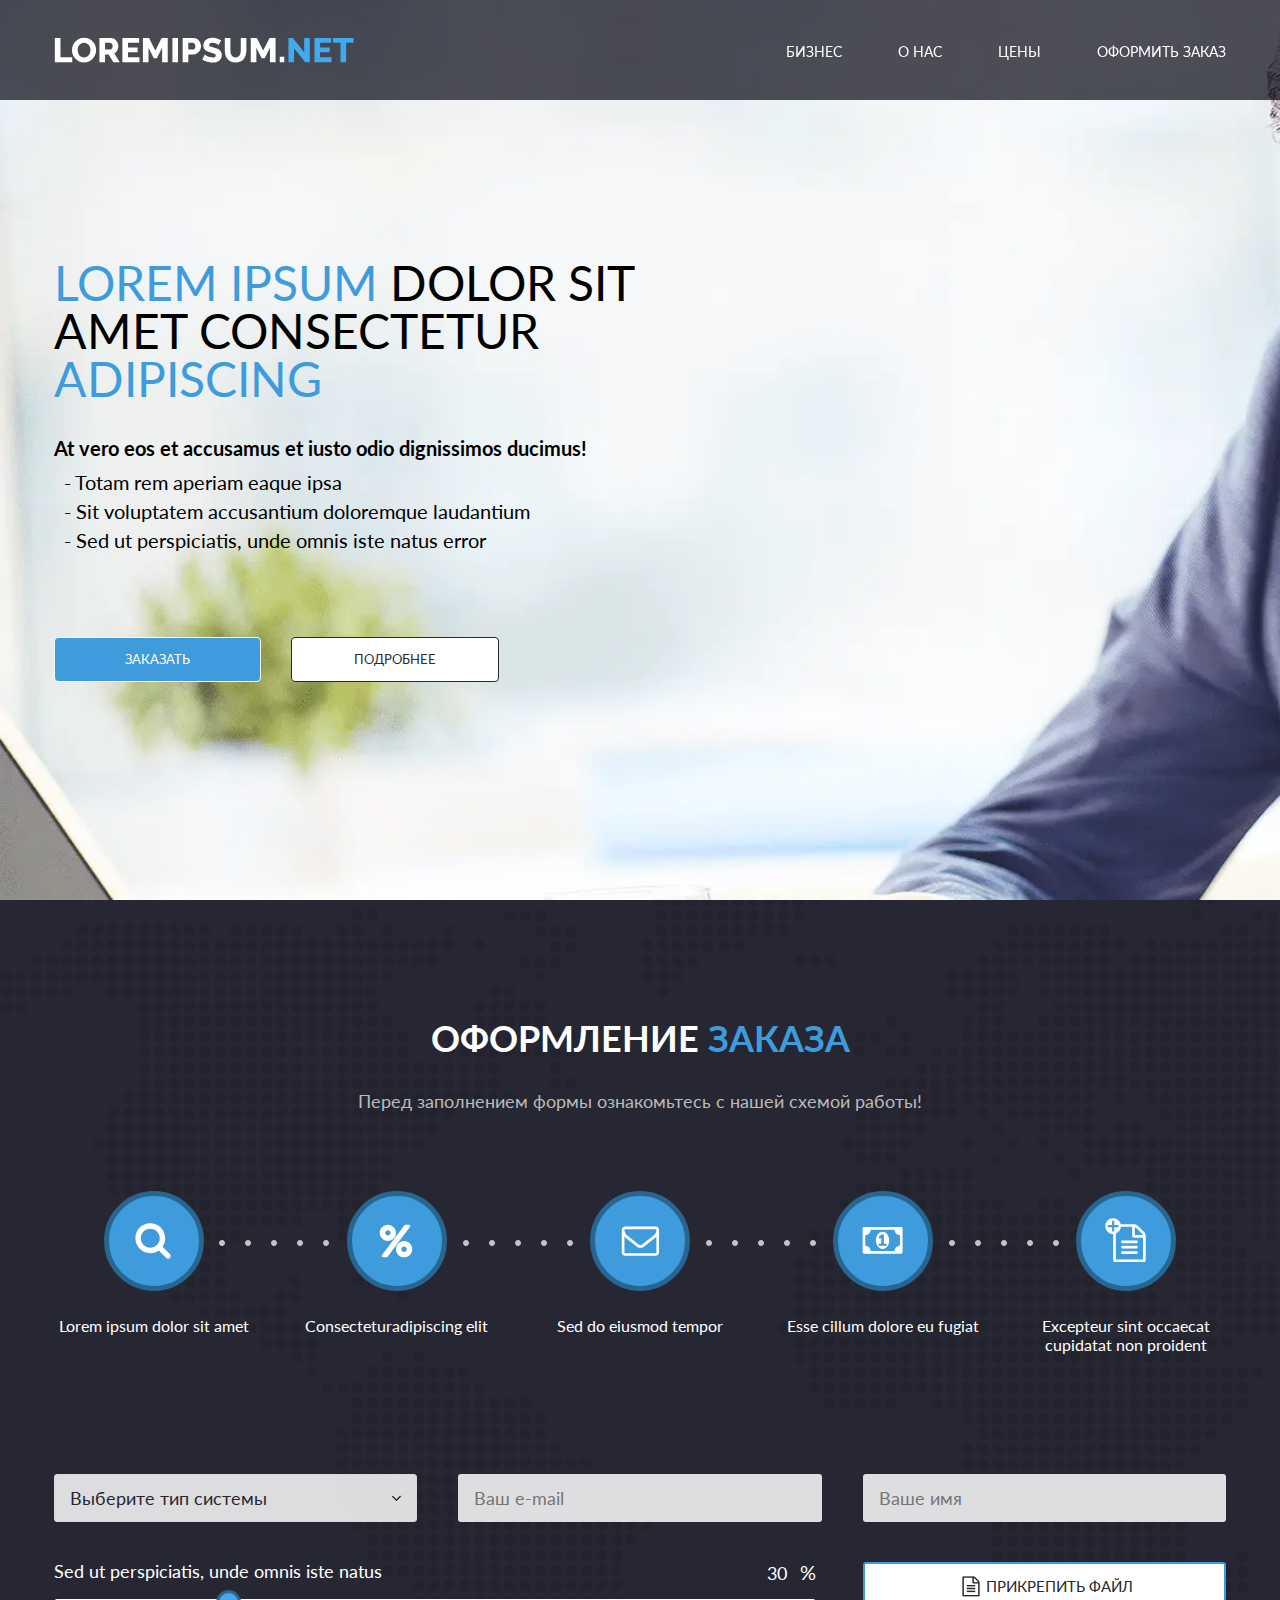
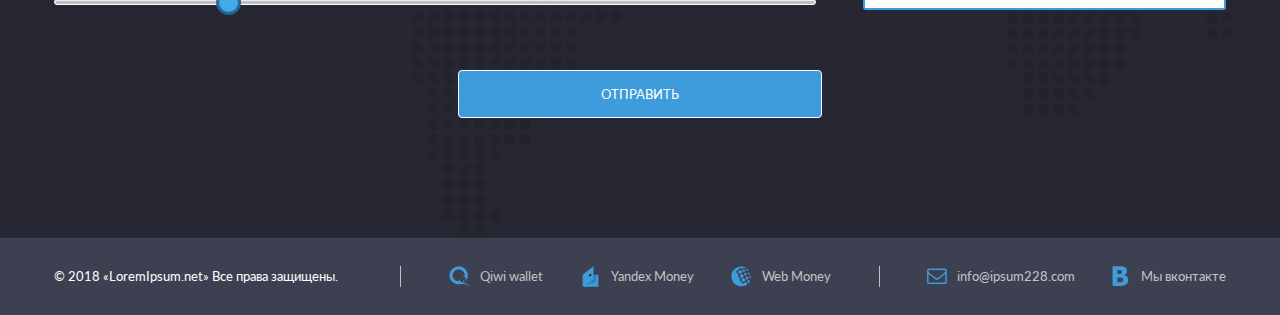
<file: index.html>
<!DOCTYPE html>
<html lang="ru">

<head>
	<title>Главная</title>
	<meta charset="UTF-8">
	<meta name="format-detection" content="telephone=no">
	<!-- <style>body{opacity: 0;}</style> -->
	<link rel="stylesheet" href="css/style.min.css?_v=20220324012055">
	<link rel="shortcut icon" href="favicon.ico">
	<!-- <meta name="robots" content="noindex, nofollow"> -->
	<meta name="viewport" content="width=device-width, initial-scale=1.0">
</head>

<body>
	<div class="wrapper">
		<header class="header">
			<div class="header__container">
				<a href="" class="header__logo">
					<svg>
						<use xlink:href="img/icons/icons.svg#svg-logo"></use>
					</svg>
				</a>
				<div class="header__menu menu">
					<div class="menu__icon">
						<span></span>
					</div>
					<nav class="menu__body">
						<ul class="menu__list">
							<li><a href="#" class="menu__link">Бизнес</a></li>
							<li><a href="#" class="menu__link">О нас</a></li>
							<li><a href="#" class="menu__link">Цены</a></li>
							<li><a data-goto=".order-page" href="#" class="menu__link">Оформить заказ</a></li>
						</ul>
					</nav>
				</div>
			</div>
		</header>

		<section class="page">
			<div class="page__container main-page">

				<h1 class="main-page__name"> <span>Lorem ipsum</span> dolor sit
					amet consectetur <span>adipiscing</span></h1>

				<div class="main-page__title">
					<p class="main-page__title-text">At vero eos et accusamus et
						iusto odio dignissimos ducimus!</p>
					<ul class="main-page__subtitle">
						<li>- Totam rem aperiam eaque ipsa</li>
						<li>- Sit voluptatem accusantium doloremque laudantium</li>
						<li>- Sed ut perspiciatis, unde omnis iste natus error</li>
					</ul>

				</div>
				<div class="main-page__buttons">
					<a data-goto-header data-goto=".order-page" class="main-page__button btn" href="#">Заказать</a>
					<a class="main-page__button btn btn_w" href="#">Подробнее</a>
				</div>
			</div>
		</section>

		<section class="order-page">
			<div class="order-page__container">
				<div class="order-page__text">
					<div class="order-page__title __title">
						<h2 class="order-page__title-text">Оформление <span>заказа</span></h2>
					</div>
					<div class="order-page__subtitle __subtitle">
						<p class="order-page__subtitle-text">Перед заполнением формы ознакомьтесь с нашей схемой работы!
						</p>
					</div>
				</div>
				<div class="order-page__scheme scheme-order">
					<div class="scheme-order__blocks">
						<div class="scheme-order__block">
							<div class="scheme-order__icon">
								<svg class="scheme-order__icon-item">
									<use xlink:href="img/icons/icons.svg#svg-scheme-1"></use>
								</svg>
							</div>
							<div class="scheme-order__title">
								<p class="scheme-order__title-text">Lorem ipsum dolor sit amet</p>
							</div>
						</div>

						<div class="scheme-order__block">
							<div class="scheme-order__icon">
								<svg class="scheme-order__icon-item">
									<use xlink:href="img/icons/icons.svg#svg-scheme-2"></use>
								</svg>
							</div>
							<div class="scheme-order__title">
								<p class="scheme-order__title-text">Сonsecteturadipiscing elit</p>
							</div>
						</div>

						<div class="scheme-order__block">
							<div class="scheme-order__icon">
								<svg class="scheme-order__icon-item">
									<use xlink:href="img/icons/icons.svg#svg-scheme-4"></use>
								</svg>
							</div>
							<div class="scheme-order__title">
								<p class="scheme-order__title-text">Sed do eiusmod tempor</p>
							</div>
						</div>

						<div class="scheme-order__block">
							<div class="scheme-order__icon">
								<svg class="scheme-order__icon-item">
									<use xlink:href="img/icons/icons.svg#svg-scheme-5"></use>
								</svg>
							</div>
							<div class="scheme-order__title">
								<p class="scheme-order__title-text">Esse cillum dolore eu fugiat</p>
							</div>
						</div>
						<div class="scheme-order__block">
							<div class="scheme-order__icon">
								<svg class="scheme-order__icon-item">
									<use xlink:href="img/icons/icons.svg#svg-scheme-3"></use>
								</svg>
							</div>
							<div class="scheme-order__title">
								<p class="scheme-order__title-text">Excepteur sint occaecat cupidatat non proident</p>
							</div>
						</div>
					</div>
				</div>

				<div class="order-form">
					<form data-ajax data-popup-message="#form-message" class="form" method="POST" action="sendmail.php">
						<div class="form__line">
							<div class="form__item">
								<div class="form__item-select ">
									<select data-scroll="200" data-label data-show data-show-selected data-one-select data-required name="system" class="form__select">
										<option data-simplebar value="" selected>Выберите тип системы</option>
										<option data-show value="1">Sed ut perspiciatis</option>
										<option value="2">Nemo enim ipsam</option>
										<option value="3">Et harum quidem</option>
										<option value="4">Temporibus autem</option>
										<option value="5">Itaque earum rerum</option>
										<option value="1">Sed ut perspiciatis</option>
										<option value="2">Nemo enim ipsam</option>
										<option value="3">Et harum quidem</option>
										<option value="4">Temporibus autem</option>
										<option value="5">Itaque earum rerum</option>
										<option value="1">Sed ut perspiciatis</option>
										<option value="2">Nemo enim ipsam</option>
										<option value="3">Et harum quidem</option>
										<option value="4">Temporibus autem</option>
										<option value="5">Itaque earum rerum</option>
									</select>
								</div>
							</div>
							<div class="form__item">
								<input data-required="email" class="form__input" type="email" name="email" placeholder="Ваш e-mail">
							</div>

							<div class="form__item">
								<input type="text" class="form__input" name="name" placeholder="Ваше имя">
							</div>

							<div class="form__item-range">
								<div class="form__item-title">
									<p class="form__item-title-text">Sed ut perspiciatis, unde omnis iste natus</p>
									<div class="form__item-check">
										<input class="form__range" id="input-1" name="range"><span>%</span>
									</div>
								</div>

								<div class="form__slider-range" id="slider-range"></div>


							</div>

							<div class="form__item">
								<div class="file">
									<div class="file__item">
										<input id="formImage" accept=".jpg, .png, .gif" type="file" name="image" class="file__input">
										<div class="file__button">Прикрепить файл</div>
										<div id="formPreview" class="file__preview"></div>

									</div>
								</div>
							</div>
							<div class="form__item-buttom">
								<button type="submit" class="button-form btn">Отправить</button>
							</div>
						</div>
					</form>
					<!-- Блок формы -->
				</div>






			</div>
		</section>
		<footer class="footer">
			<div class="footer__container">
				<div class="footer__content">
					<div data-da=".footer__content, 999" class="footer__text">

						<p class="footer__text-item">© 2018 «LoremIpsum.net» Все права защищены.</p>
					</div>


					<div class="footer__pay">
						<div class="footer__pay-block">

							<svg class="footer__pay-icon __icons-footer">
								<use xlink:href="img/icons/icons.svg#svg-qiwi"></use>
							</svg>

							<p class="footer__pay-name">Qiwi wallet</p>
						</div>

						<div class="footer__pay-block">

							<svg class="footer__pay-icon __icons-footer">
								<use xlink:href="img/icons/icons.svg#svg-ym"></use>
							</svg>
							<p class="footer__pay-name">Yandex Money</p>
						</div>

						<div class="footer__pay-block">
							<svg class="footer__pay-icon __icons-footer">
								<use xlink:href="img/icons/icons.svg#svg-webmoney"></use>
							</svg>
							<p class="footer__pay-name">Web Money</p>
						</div>
					</div>

					<div class="footer__contacts">
						<div class="footer__contacts-block">
							<svg class="footer__contacts-icon __icons-footer">
								<use xlink:href="img/icons/icons.svg#svg-mail"></use>
							</svg>
							<a class="footer__contacts-text" href="mailto:hr@softcorp.by">info@ipsum228.com</a>
						</div>

						<div class="footer__contacts-block">
							<svg class="footer__contacts-icon __icons-footer">
								<use xlink:href="img/icons/icons.svg#svg-vk"></use>
							</svg>
							<a class="footer__contacts-text" href="">
								<p>Мы вконтакте</p>
							</a>
						</div>

					</div>




				</div>

			</div>
		</footer>
	</div>
	<div id="popup" aria-hidden="true" class="popup">
		<div class="popup__wrapper">
			<div class="popup__content">
				<button data-close type="button" class="popup__close">Закрыть</button>
				<div class="popup__text">
					Text
				</div>
			</div>
		</div>
	</div>
	<script src="js/app.min.js?_v=20220324012055"></script>


</body>

</html>
</file>
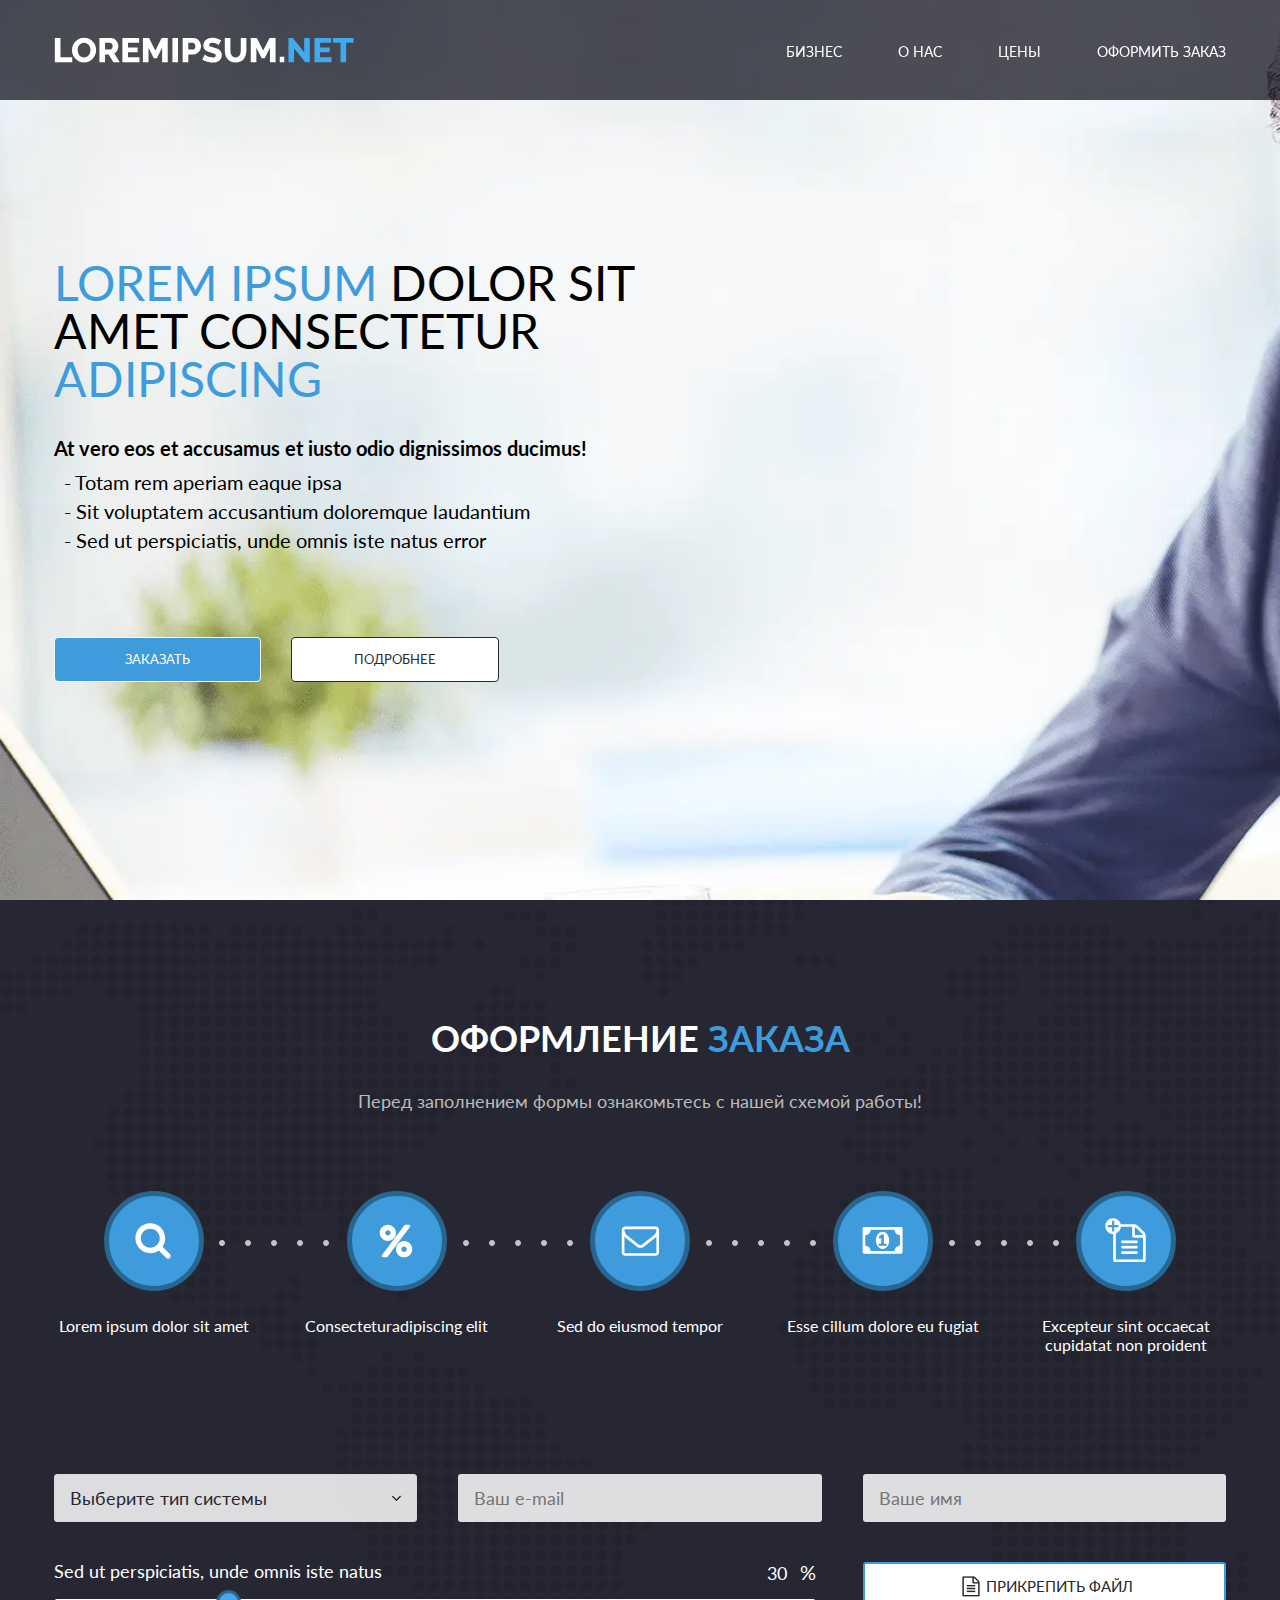
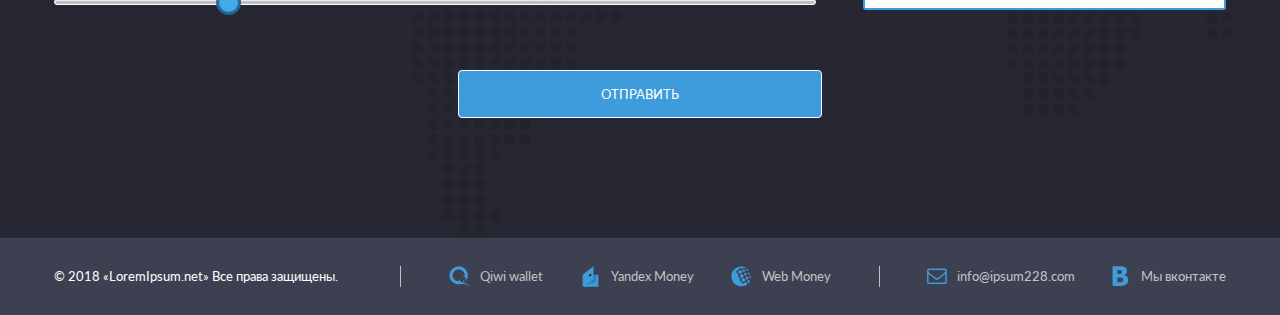
<file: img/icons/index.html>
<!DOCTYPE html>
<html lang="ru">

<head>
	<title>Главная</title>
	<meta charset="UTF-8">
	<meta name="format-detection" content="telephone=no">
	<!-- <style>body{opacity: 0;}</style> -->
	<link rel="stylesheet" href="css/style.min.css?_v=20220324021555">
	<link rel="shortcut icon" href="favicon.ico">
	<!-- <meta name="robots" content="noindex, nofollow"> -->
	<meta name="viewport" content="width=device-width, initial-scale=1.0">
</head>

<body>
	<div class="wrapper">
		<header class="header">
			<div class="header__container">
				<a href="" class="header__logo">
					<svg>
						<use xlink:href="img/icons/icons.svg#svg-logo"></use>
					</svg>
				</a>
				<div class="header__menu menu">
					<div class="menu__icon">
						<span></span>
					</div>
					<nav class="menu__body">
						<ul class="menu__list">
							<li><a href="#" class="menu__link">Бизнес</a></li>
							<li><a href="#" class="menu__link">О нас</a></li>
							<li><a href="#" class="menu__link">Цены</a></li>
							<li><a data-goto=".order-page" href="#" class="menu__link">Оформить заказ</a></li>
						</ul>
					</nav>
				</div>
			</div>
		</header>

		<section class="page">
			<div class="page__container main-page">

				<h1 class="main-page__name"> <span>Lorem ipsum</span> dolor sit
					amet consectetur <span>adipiscing</span></h1>

				<div class="main-page__title">
					<p class="main-page__title-text">At vero eos et accusamus et
						iusto odio dignissimos ducimus!</p>
					<ul class="main-page__subtitle">
						<li>- Totam rem aperiam eaque ipsa</li>
						<li>- Sit voluptatem accusantium doloremque laudantium</li>
						<li>- Sed ut perspiciatis, unde omnis iste natus error</li>
					</ul>

				</div>
				<div class="main-page__buttons">
					<a data-goto-header data-goto=".order-page" class="main-page__button btn" href="#">Заказать</a>
					<a class="main-page__button btn btn_w" href="#">Подробнее</a>
				</div>
			</div>
		</section>

		<section class="order-page">
			<div class="order-page__container">
				<div class="order-page__text">
					<div class="order-page__title __title">
						<h2 class="order-page__title-text">Оформление <span>заказа</span></h2>
					</div>
					<div class="order-page__subtitle __subtitle">
						<p class="order-page__subtitle-text">Перед заполнением формы ознакомьтесь с нашей схемой работы!
						</p>
					</div>
				</div>
				<div class="order-page__scheme scheme-order">
					<div class="scheme-order__blocks">
						<div class="scheme-order__block">
							<div class="scheme-order__icon">
								<svg class="scheme-order__icon-item">
									<use xlink:href="img/icons/icons.svg#svg-scheme-1"></use>
								</svg>
							</div>
							<div class="scheme-order__title">
								<p class="scheme-order__title-text">Lorem ipsum dolor sit amet</p>
							</div>
						</div>

						<div class="scheme-order__block">
							<div class="scheme-order__icon">
								<svg class="scheme-order__icon-item">
									<use xlink:href="img/icons/icons.svg#svg-scheme-2"></use>
								</svg>
							</div>
							<div class="scheme-order__title">
								<p class="scheme-order__title-text">Сonsecteturadipiscing elit</p>
							</div>
						</div>

						<div class="scheme-order__block">
							<div class="scheme-order__icon">
								<svg class="scheme-order__icon-item">
									<use xlink:href="img/icons/icons.svg#svg-scheme-4"></use>
								</svg>
							</div>
							<div class="scheme-order__title">
								<p class="scheme-order__title-text">Sed do eiusmod tempor</p>
							</div>
						</div>

						<div class="scheme-order__block">
							<div class="scheme-order__icon">
								<svg class="scheme-order__icon-item">
									<use xlink:href="img/icons/icons.svg#svg-scheme-5"></use>
								</svg>
							</div>
							<div class="scheme-order__title">
								<p class="scheme-order__title-text">Esse cillum dolore eu fugiat</p>
							</div>
						</div>
						<div class="scheme-order__block">
							<div class="scheme-order__icon">
								<svg class="scheme-order__icon-item">
									<use xlink:href="img/icons/icons.svg#svg-scheme-3"></use>
								</svg>
							</div>
							<div class="scheme-order__title">
								<p class="scheme-order__title-text">Excepteur sint occaecat cupidatat non proident</p>
							</div>
						</div>
					</div>
				</div>

				<div class="order-form">
					<form data-ajax data-popup-message="#form-message" class="form" method="POST" action="sendmail.php">
						<div class="form__line">
							<div class="form__item">
								<div class="form__item-select ">
									<select data-scroll="200" data-label data-show data-show-selected data-one-select data-required name="system" class="form__select">
										<option data-simplebar value="" selected>Выберите тип системы</option>
										<option data-show value="1">Sed ut perspiciatis</option>
										<option value="2">Nemo enim ipsam</option>
										<option value="3">Et harum quidem</option>
										<option value="4">Temporibus autem</option>
										<option value="5">Itaque earum rerum</option>
										<option value="1">Sed ut perspiciatis</option>
										<option value="2">Nemo enim ipsam</option>
										<option value="3">Et harum quidem</option>
										<option value="4">Temporibus autem</option>
										<option value="5">Itaque earum rerum</option>
										<option value="1">Sed ut perspiciatis</option>
										<option value="2">Nemo enim ipsam</option>
										<option value="3">Et harum quidem</option>
										<option value="4">Temporibus autem</option>
										<option value="5">Itaque earum rerum</option>
									</select>
								</div>
							</div>
							<div class="form__item">
								<input data-required="email" class="form__input" type="email" name="email" placeholder="Ваш e-mail">
							</div>

							<div class="form__item">
								<input type="text" class="form__input" name="name" placeholder="Ваше имя">
							</div>

							<div class="form__item-range">
								<div class="form__item-title">
									<p class="form__item-title-text">Sed ut perspiciatis, unde omnis iste natus</p>
									<div class="form__item-check">
										<input class="form__range" id="input-1" name="range"><span>%</span>
									</div>
								</div>

								<div class="form__slider-range" id="slider-range"></div>


							</div>

							<div class="form__item">
								<div class="file">
									<div class="file__item">
										<input id="formImage" accept=".jpg, .png, .gif" type="file" name="image" class="file__input">
										<div class="file__button">Прикрепить файл</div>
										<div id="formPreview" class="file__preview"></div>

									</div>
								</div>
							</div>
							<div class="form__item-buttom">
								<button type="submit" class="button-form btn">Отправить</button>
							</div>
						</div>
					</form>
					<!-- Блок формы -->
				</div>






			</div>
		</section>
		<footer class="footer">
			<div class="footer__container">
				<div class="footer__content">
					<div data-da=".footer__content, 999" class="footer__text">

						<p class="footer__text-item">© 2018 «LoremIpsum.net» Все права защищены.</p>
					</div>


					<div class="footer__pay">
						<div class="footer__pay-block">

							<svg class="footer__pay-icon __icons-footer">
								<use xlink:href="img/icons/icons.svg#svg-qiwi"></use>
							</svg>

							<p class="footer__pay-name">Qiwi wallet</p>
						</div>

						<div class="footer__pay-block">

							<svg class="footer__pay-icon __icons-footer">
								<use xlink:href="img/icons/icons.svg#svg-ym"></use>
							</svg>
							<p class="footer__pay-name">Yandex Money</p>
						</div>

						<div class="footer__pay-block">
							<svg class="footer__pay-icon __icons-footer">
								<use xlink:href="img/icons/icons.svg#svg-webmoney"></use>
							</svg>
							<p class="footer__pay-name">Web Money</p>
						</div>
					</div>

					<div class="footer__contacts">
						<div class="footer__contacts-block">
							<svg class="footer__contacts-icon __icons-footer">
								<use xlink:href="img/icons/icons.svg#svg-mail"></use>
							</svg>
							<a class="footer__contacts-text" href="mailto:hr@softcorp.by">info@ipsum228.com</a>
						</div>

						<div class="footer__contacts-block">
							<svg class="footer__contacts-icon __icons-footer">
								<use xlink:href="img/icons/icons.svg#svg-vk"></use>
							</svg>
							<a class="footer__contacts-text" href="">
								<p>Мы вконтакте</p>
							</a>
						</div>

					</div>




				</div>

			</div>
		</footer>
	</div>
	<div id="popup" aria-hidden="true" class="popup">
		<div class="popup__wrapper">
			<div class="popup__content">
				<button data-close type="button" class="popup__close">Закрыть</button>
				<div class="popup__text">
					Text
				</div>
			</div>
		</div>
	</div>
	<script src="js/app.min.js?_v=20220324021555"></script>


</body>

</html>
</file>
<file: css/style.min.css>
@charset "UTF-8";@font-face{font-family:Lato;font-display:swap;src:url(../fonts/Lato-Bold.woff2) format("woff2"),url(../fonts/Lato-Bold.woff) format("woff");font-weight:700;font-style:normal}@font-face{font-family:Lato;font-display:swap;src:url(../fonts/Lato-ExtraBold.woff2) format("woff2"),url(../fonts/Lato-ExtraBold.woff) format("woff");font-weight:800;font-style:normal}@font-face{font-family:Lato;src:url(../fonts/Lato-Regular.woff2) format("woff2"),url(../fonts/Lato-Regular.woff) format("woff");font-weight:400;font-style:normal}@font-face{font-family:Lato;font-display:swap;src:url(../fonts/Lato-SemiBold.woff2) format("woff2"),url(../fonts/Lato-SemiBold.woff) format("woff");font-weight:600;font-style:normal}*{padding:0;margin:0;border:0}*,:after,:before{-webkit-box-sizing:border-box;box-sizing:border-box}body,html{height:100%;min-width:320px}body{color:#000;line-height:1;font-family:Lato;font-size:1.25rem;-ms-text-size-adjust:100%;-moz-text-size-adjust:100%;-webkit-text-size-adjust:100%;-webkit-font-smoothing:antialiased;-moz-osx-font-smoothing:grayscale}button,input,textarea{font-family:Lato;font-size:inherit}button{cursor:pointer;color:inherit;background-color:inherit}a{color:inherit}a:link,a:visited{text-decoration:none}a:hover{text-decoration:none}ul li{list-style:none}img{vertical-align:top}h1,h2,h3,h4,h5,h6{font-weight:inherit;font-size:inherit}.lock body{overflow:hidden;-ms-touch-action:none;touch-action:none}.wrapper{min-height:100%;display:-webkit-box;display:-ms-flexbox;display:flex;-webkit-box-orient:vertical;-webkit-box-direction:normal;-ms-flex-direction:column;flex-direction:column;overflow:hidden}.wrapper>main{-webkit-box-flex:1;-ms-flex:1 1 auto;flex:1 1 auto}.wrapper>*{min-width:0}[class*=__container]{margin:0 auto;max-width:73.25rem;-webkit-box-sizing:content-box;box-sizing:content-box}.button{display:-webkit-inline-box;display:-ms-inline-flexbox;display:inline-flex;padding:0 0}.button._fw{width:100%}input[type=email],input[type=tel],input[type=text],textarea{-webkit-appearance:none;-moz-appearance:none;appearance:none}.input{border-radius:0!important;width:100%;display:block;padding:0 20px;border:1px solid #eee}textarea.input{resize:none;padding:0 0}.select{position:relative}.select__body{position:relative}.select__title{color:inherit;text-align:left;border:1px solid #d9d9d9;background-color:rgba(255,255,255,.844);cursor:pointer;width:100%;border-radius:3px;height:48px;color:#272733;-webkit-transition:all .3s;-o-transition:all .3s;transition:all .3s}.select__title:focus{-webkit-box-shadow:0 0 15px #5db3ed;box-shadow:0 0 15px #5db3ed}._select-open .select__title{background-color:#3d4050D9;color:#fff;border:1px solid #3d4050D9}.select__value{display:-webkit-box;display:-ms-flexbox;display:flex;-webkit-box-align:center;-ms-flex-align:center;align-items:center;height:1.875rem;padding:0 .9375rem;gap:.625rem}.select__value>*{-webkit-box-flex:1;-ms-flex:1 1 auto;flex:1 1 auto}.no-webp .select__value:after{background-image:url(../img/arrow-1.png)}.select__value:after{content:"";-ms-flex-item-align:stretch;-ms-grid-row-align:stretch;align-self:stretch;-webkit-box-flex:0;-ms-flex:0 0 10px;flex:0 0 10px;-webkit-transition:all .3s ease 0s;-o-transition:all .3s ease 0s;transition:all .3s ease 0s;display:-webkit-box;display:-ms-flexbox;display:flex;-webkit-box-pack:center;-ms-flex-pack:center;justify-content:center;-webkit-box-align:center;-ms-flex-align:center;align-items:center;background-position:center;background-repeat:no-repeat}.no-webp ._select-open .select__value:after{background-image:url(../img/arrow-2.png)}._select-open .select__value:after{-webkit-transform:rotate(-180deg);-ms-transform:rotate(-180deg);transform:rotate(-180deg)}.select__value._select-pseudo-label::before{content:attr(data-pseudo-label);opacity:.5}.select__text{-webkit-box-flex:1;-ms-flex:1 1 auto;flex:1 1 auto}.select__input{width:100%;background-color:transparent;height:100%}.select__options{color:#fff;position:absolute;top:48px;border-radius:0 0 4px 4px;min-width:100%;left:0;background-color:rgba(39,39,51,.9);border-top:0;border:1px solid #3d4050;border-top:0;padding:10px 0 5px 0}.select__scroll{overflow-y:auto;overflow-x:hidden;max-height:200px}.select__option{width:100%;text-align:left;cursor:pointer;padding:5px 15px;color:inherit}.select__option._select-selected{background-color:#eee}.select__row{display:-webkit-inline-box;display:-ms-inline-flexbox;display:inline-flex;-webkit-box-align:center;-ms-flex-align:center;align-items:center}.select._select-open{z-index:5}._select-tag{cursor:pointer}.noUi-target,.noUi-target *{-webkit-touch-callout:none;-webkit-tap-highlight-color:transparent;-webkit-user-select:none;-ms-touch-action:none;touch-action:none;-ms-user-select:none;-moz-user-select:none;user-select:none;-webkit-box-sizing:border-box;box-sizing:border-box}.noUi-target{position:relative}.noUi-base,.noUi-connects{width:100%;height:100%;position:relative;z-index:1}.noUi-connects{overflow:hidden;z-index:0}.noUi-connect,.noUi-origin{will-change:transform;position:absolute;z-index:1;top:0;right:0;height:100%;width:100%;-ms-transform-origin:0 0;-webkit-transform-origin:0 0;-webkit-transform-style:preserve-3d;transform-origin:0 0;-webkit-transform-style:flat;transform-style:flat}.noUi-txt-dir-rtl.noUi-horizontal .noUi-origin{left:0;right:auto}.noUi-vertical .noUi-origin{top:-100%;width:0}.noUi-horizontal .noUi-origin{height:0}.noUi-handle{-webkit-backface-visibility:hidden;backface-visibility:hidden;position:absolute}.noUi-touch-area{height:100%;width:100%}.noUi-state-tap .noUi-connect,.noUi-state-tap .noUi-origin{-webkit-transition:-webkit-transform .3s;transition:-webkit-transform .3s;-o-transition:transform .3s;transition:transform .3s;transition:transform .3s,-webkit-transform .3s}.noUi-state-drag *{cursor:inherit!important}.noUi-horizontal{height:6px}.noUi-horizontal .noUi-handle{width:25px;height:25px;right:-17px;top:-10px}.noUi-vertical{width:18px}.noUi-vertical .noUi-handle{width:28px;height:34px;right:-6px;bottom:-17px}.noUi-txt-dir-rtl.noUi-horizontal .noUi-handle{left:-17px;right:auto}.noUi-target{background:rgba(255,255,255,.7);border-radius:4px;border:1px solid #fff;-webkit-box-shadow:inset 0 1px 1px #f0f0f0,0 3px 6px -5px #bbb;box-shadow:inset 0 1px 1px #f0f0f0,0 3px 6px -5px #bbb}.noUi-connects{border-radius:3px}.noUi-connect{background:#00f359}.noUi-draggable{cursor:ew-resize}.noUi-vertical .noUi-draggable{cursor:ns-resize}.noUi-handle{border:3px solid #286690;border-radius:50%;background:#42a9ed;cursor:pointer;width:24px;height:24px}.noUi-active{-webkit-box-shadow:inset 0 0 1px #fff,inset 0 1px 7px #ddd,0 3px 6px -3px #bbb;box-shadow:inset 0 0 1px #fff,inset 0 1px 7px #ddd,0 3px 6px -3px #bbb}.noUi-handle:after,.noUi-handle:before{content:"";display:block;position:absolute;height:14px;width:0;background:#e8e7e6;left:14px;top:6px}.noUi-handle:after{left:17px}.noUi-vertical .noUi-handle:after,.noUi-vertical .noUi-handle:before{width:14px;height:1px;left:6px;top:14px}.noUi-vertical .noUi-handle:after{top:17px}[disabled] .noUi-connect{background:#b62424}[disabled] .noUi-handle,[disabled].noUi-handle,[disabled].noUi-target{cursor:not-allowed}.noUi-pips,.noUi-pips *{-webkit-box-sizing:border-box;box-sizing:border-box}.noUi-pips{position:absolute;color:#c90f0f}.noUi-value{position:absolute;white-space:nowrap;text-align:center}.noUi-value-sub{color:#ac2727;font-size:10px}.noUi-marker{position:absolute;background:#c41111}.noUi-marker-sub{background:#9b2626}.noUi-marker-large{background:#971b1b}.noUi-pips-horizontal{padding:10px 0;height:80px;top:100%;left:0;width:100%}.noUi-value-horizontal{-webkit-transform:translate(-50%,50%);-ms-transform:translate(-50%,50%);transform:translate(-50%,50%)}.noUi-rtl .noUi-value-horizontal{-webkit-transform:translate(50%,50%);-ms-transform:translate(50%,50%);transform:translate(50%,50%)}.noUi-marker-horizontal.noUi-marker{margin-left:-1px;width:2px;height:5px}.noUi-marker-horizontal.noUi-marker-sub{height:10px}.noUi-marker-horizontal.noUi-marker-large{height:15px}.noUi-pips-vertical{padding:0 10px;height:100%;top:0;left:100%}.noUi-value-vertical{-webkit-transform:translate(0,-50%);-ms-transform:translate(0,-50%);transform:translate(0,-50%);padding-left:25px}.noUi-rtl .noUi-value-vertical{-webkit-transform:translate(0,50%);-ms-transform:translate(0,50%);transform:translate(0,50%)}.noUi-marker-vertical.noUi-marker{width:5px;height:2px;margin-top:-1px}.noUi-marker-vertical.noUi-marker-sub{width:10px}.noUi-marker-vertical.noUi-marker-large{width:15px}.noUi-tooltip{display:block;position:absolute;border:1px solid #c73030;border-radius:3px;background:#ca0b0b;color:#000;padding:5px;text-align:center;white-space:nowrap}.noUi-horizontal .noUi-tooltip{-webkit-transform:translate(-50%,0);-ms-transform:translate(-50%,0);transform:translate(-50%,0);left:50%;bottom:120%}.noUi-vertical .noUi-tooltip{-webkit-transform:translate(0,-50%);-ms-transform:translate(0,-50%);transform:translate(0,-50%);top:50%;right:120%}.noUi-horizontal .noUi-origin>.noUi-tooltip{-webkit-transform:translate(50%,0);-ms-transform:translate(50%,0);transform:translate(50%,0);left:auto;bottom:10px}.noUi-vertical .noUi-origin>.noUi-tooltip{-webkit-transform:translate(0,-18px);-ms-transform:translate(0,-18px);transform:translate(0,-18px);top:auto;right:28px}body::after{content:"";background-color:rgba(0,0,0,.5);position:fixed;width:100%;height:100%;top:0;left:0;opacity:0;-webkit-transition:opacity .8s ease 0s;-o-transition:opacity .8s ease 0s;transition:opacity .8s ease 0s;pointer-events:none;z-index:149}.popup-show body::after{opacity:1}.popup{position:fixed;top:0;left:0;bottom:0;right:0;padding:30px 10px;-webkit-transition:visibility .8s ease 0s;-o-transition:visibility .8s ease 0s;transition:visibility .8s ease 0s;visibility:hidden;pointer-events:none}.popup_show{z-index:150;visibility:visible;overflow:auto;pointer-events:auto}.popup_show .popup__content{visibility:visible;-webkit-transform:scale(1);-ms-transform:scale(1);transform:scale(1)}.popup__wrapper{display:-webkit-box;display:-ms-flexbox;display:flex;-webkit-box-orient:vertical;-webkit-box-direction:normal;-ms-flex-direction:column;flex-direction:column;-webkit-box-align:center;-ms-flex-align:center;align-items:center;min-height:100%;-webkit-box-flex:1;-ms-flex:1 1 auto;flex:1 1 auto;width:100%;display:flex;-webkit-box-pack:center;-ms-flex-pack:center;justify-content:center;align-items:center}.popup__content{visibility:hidden;-webkit-transform:scale(0);-ms-transform:scale(0);transform:scale(0);-webkit-transition:-webkit-transform .3s ease 0s;transition:-webkit-transform .3s ease 0s;-o-transition:transform .3s ease 0s;transition:transform .3s ease 0s;transition:transform .3s ease 0s,-webkit-transform .3s ease 0s;background-color:#eee;padding:20px;width:100%;max-width:900px;border-radius:20px}.lock .popup__content{visibility:visible}[class*=-ibg]{position:relative}[class*=-ibg] img{position:absolute;width:100%;height:100%;top:0;left:0;-o-object-fit:cover;object-fit:cover}[class*=-ibg_contain] img{-o-object-fit:contain;object-fit:contain}.btn{text-transform:uppercase;color:#fff;background-color:#3e9cdc;border:1px solid #fff;border-radius:4px;display:-webkit-box;display:-ms-flexbox;display:flex;-webkit-box-orient:horizontal;-webkit-box-direction:normal;-ms-flex-direction:row;flex-direction:row;-webkit-box-pack:center;-ms-flex-pack:center;justify-content:center;-webkit-box-align:center;-ms-flex-align:center;align-items:center;padding:15px 10px;-webkit-transition:all .3s;-o-transition:all .3s;transition:all .3s}@supports (font-size:clamp(0.625rem ,0.5569727891rem + 0.3401360544vw ,0.8125rem)){.btn{font-size:clamp(.625rem ,.5569727891rem + .3401360544vw ,.8125rem)}}@supports not (font-size:clamp(0.625rem ,0.5569727891rem + 0.3401360544vw ,0.8125rem)){.btn{font-size:calc(.625rem + .1875 * (100vw - 20rem)/ 55.125)}}.btn_w{color:#2a2b30;background-color:#fff;border-color:#2a2b30}.btn_w:hover{color:#fff;border-color:#fff}.btn:hover{background-color:#5db3ed}.__title{display:-webkit-box;display:-ms-flexbox;display:flex;-webkit-box-pack:center;-ms-flex-pack:center;justify-content:center;font-family:Lato,san-serif;color:#fff;text-transform:uppercase;width:100%}@supports (font-size:clamp(1.25rem ,0.8871882086rem + 1.8140589569vw ,2.25rem)){.__title{font-size:clamp(1.25rem ,.8871882086rem + 1.8140589569vw ,2.25rem)}}@supports not (font-size:clamp(1.25rem ,0.8871882086rem + 1.8140589569vw ,2.25rem)){.__title{font-size:calc(1.25rem + 1 * (100vw - 20rem)/ 55.125)}}.__title span{color:#3e9cdc}.__subtitle{display:-webkit-box;display:-ms-flexbox;display:flex;-webkit-box-pack:center;-ms-flex-pack:center;justify-content:center;width:100%;text-align:center;color:#bbb;line-height:20px}@supports (font-size:clamp(0.875rem ,0.7842970522rem + 0.4535147392vw ,1.125rem)){.__subtitle{font-size:clamp(.875rem ,.7842970522rem + .4535147392vw ,1.125rem)}}@supports not (font-size:clamp(0.875rem ,0.7842970522rem + 0.4535147392vw ,1.125rem)){.__subtitle{font-size:calc(.875rem + .25 * (100vw - 20rem)/ 55.125)}}.button-form{margin:20px auto 20px auto;width:31%}.select__content{font-size:18px}.simplebar-scrollbar::before{background:#3e9cdc!important}.simplebar-scrollbar.simplebar-visible::before{opacity:.9!important}.header{position:fixed;-webkit-box-align:center;-ms-flex-align:center;align-items:center;top:0;left:0;width:100%;z-index:10;background-color:#10101dbd}@supports (height:clamp(4.375rem ,3.6947278912rem + 3.4013605442vw ,6.25rem)){.header{height:clamp(4.375rem ,3.6947278912rem + 3.4013605442vw ,6.25rem)}}@supports not (height:clamp(4.375rem ,3.6947278912rem + 3.4013605442vw ,6.25rem)){.header{height:calc(4.375rem + 1.875 * (100vw - 20rem)/ 55.125)}}.header__container{display:-webkit-box;display:-ms-flexbox;display:flex;-webkit-box-align:center;-ms-flex-align:center;align-items:center;-webkit-box-orient:horizontal;-webkit-box-direction:normal;-ms-flex-direction:row;flex-direction:row;-webkit-box-pack:justify;-ms-flex-pack:justify;justify-content:space-between;padding:0 20px;min-height:100%}.header__logo{display:inherit;-webkit-box-orient:horizontal;-webkit-box-direction:normal;-ms-flex-direction:row;flex-direction:row;-webkit-box-pack:start;-ms-flex-pack:start;justify-content:flex-start;width:30%;height:30px;position:relative;z-index:5;margin:0 10px 0 0}.header__menu{display:inherit;-webkit-box-pack:end;-ms-flex-pack:end;justify-content:flex-end}.menu__icon{display:none}.menu__list>li{position:relative;margin:0 0 0 56px;line-height:16px}.menu__link{text-transform:uppercase;color:#fff;font-size:14px;-webkit-transition:all .3s;-o-transition:all .3s;transition:all .3s}.menu__link:hover{color:#43abf0}body._touch .menu__list>li{display:-webkit-box;display:-ms-flexbox;display:flex;-webkit-box-align:center;-ms-flex-align:center;align-items:center}body._touch .menu__link{-webkit-box-flex:1;-ms-flex:1 1 auto;flex:1 1 auto}.footer{background-color:#3d4050}.footer__content{display:-webkit-box;display:-ms-flexbox;display:flex;-webkit-box-orient:horizontal;-webkit-box-direction:normal;-ms-flex-direction:row;flex-direction:row;-ms-flex-wrap:nowrap;flex-wrap:nowrap;-webkit-box-pack:justify;-ms-flex-pack:justify;justify-content:space-between;font-size:13px;line-height:15px;color:#c3c3c3;padding:28px 0}.footer__text{display:-webkit-box;display:-ms-flexbox;display:flex;-webkit-box-align:center;-ms-flex-align:center;align-items:center;width:29%}.footer__text-item{color:#fff}.footer__pay{display:-webkit-box;display:-ms-flexbox;display:flex;border-right:1px solid #c3c3c3;border-left:1px solid #c3c3c3;padding:0 30px;width:41%;-ms-flex-pack:distribute;justify-content:space-around}.footer__pay-block{display:-webkit-box;display:-ms-flexbox;display:flex;-webkit-box-align:center;-ms-flex-align:center;align-items:center}.footer__pay-name{margin-right:20px}.footer__pay-name:last-child{margin-right:0}.footer__contacts{display:-webkit-box;display:-ms-flexbox;display:flex;-webkit-box-align:center;-ms-flex-align:center;align-items:center;-webkit-box-pack:end;-ms-flex-pack:end;justify-content:flex-end;width:29%}.footer__contacts-block{display:-webkit-box;display:-ms-flexbox;display:flex;-webkit-box-align:center;-ms-flex-align:center;align-items:center;margin-right:35px}.footer__contacts-block:last-child{margin-right:0}.footer__contacts-icon{display:-webkit-box;display:-ms-flexbox;display:flex}.footer__contacts-text{display:-webkit-box;display:-ms-flexbox;display:flex}.footer__contacts-text:hover{text-decoration:underline}.__icons-footer{width:21px;height:21px;margin-right:10px}.no-webp .page{background-image:url(../img/main-bg.png)}.page{background-size:cover;height:100vh;position:relative;z-index:0}.main-page{display:-webkit-box;display:-ms-flexbox;display:flex;-webkit-box-orient:vertical;-webkit-box-direction:normal;-ms-flex-direction:column;flex-direction:column;-webkit-box-align:start;-ms-flex-align:start;align-items:flex-start;-webkit-box-pack:center;-ms-flex-pack:center;justify-content:center;height:100%}.main-page__name{font-family:Lato;text-transform:uppercase;width:61%}@supports (font-size:clamp(1.5rem ,0.9557823129rem + 2.7210884354vw ,3rem)){.main-page__name{font-size:clamp(1.5rem ,.9557823129rem + 2.7210884354vw ,3rem)}}@supports not (font-size:clamp(1.5rem ,0.9557823129rem + 2.7210884354vw ,3rem)){.main-page__name{font-size:calc(1.5rem + 1.5 * (100vw - 20rem)/ 55.125)}}@supports (margin-top:clamp(4.375rem ,3.9214852608rem + 2.2675736961vw ,5.625rem)){.main-page__name{margin-top:clamp(4.375rem ,3.9214852608rem + 2.2675736961vw ,5.625rem)}}@supports not (margin-top:clamp(4.375rem ,3.9214852608rem + 2.2675736961vw ,5.625rem)){.main-page__name{margin-top:calc(4.375rem + 1.25 * (100vw - 20rem)/ 55.125)}}.main-page__name span{color:#3e9cdc}.main-page__title{margin:33px 0 0 0;width:61%;font-weight:700;line-height:24px}@supports (font-size:clamp(0.875rem ,0.7389455782rem + 0.6802721088vw ,1.25rem)){.main-page__title{font-size:clamp(.875rem ,.7389455782rem + .6802721088vw ,1.25rem)}}@supports not (font-size:clamp(0.875rem ,0.7389455782rem + 0.6802721088vw ,1.25rem)){.main-page__title{font-size:calc(.875rem + .375 * (100vw - 20rem)/ 55.125)}}.main-page__subtitle{font-weight:400;margin:10px 0 0 10px}.main-page__subtitle li{margin:0 0 5px 0}.main-page__buttons{display:-webkit-box;display:-ms-flexbox;display:flex;-webkit-box-pack:start;-ms-flex-pack:start;justify-content:flex-start;margin:80px 0 50px 0;width:61%}@supports (margin-top:clamp(2.5rem ,1.5929705215rem + 4.5351473923vw ,5rem)){.main-page__buttons{margin-top:clamp(2.5rem ,1.5929705215rem + 4.5351473923vw ,5rem)}}@supports not (margin-top:clamp(2.5rem ,1.5929705215rem + 4.5351473923vw ,5rem)){.main-page__buttons{margin-top:calc(2.5rem + 2.5 * (100vw - 20rem)/ 55.125)}}.main-page__button{width:29%}.main-page__button:not(:last-child){margin:0 30px 0 0}.no-webp .order-page{background-image:url(../img/scheme-bg.png)}.order-page{position:relative;background-size:cover}.order-page::before{content:"";display:-webkit-box;display:-ms-flexbox;display:flex;position:absolute;width:100%;height:100%;background:#272733;z-index:-2}.order-page__text{display:-webkit-box;display:-ms-flexbox;display:flex;-ms-flex-wrap:wrap;flex-wrap:wrap;-webkit-box-orient:horizontal;-webkit-box-direction:normal;-ms-flex-direction:row;flex-direction:row;margin-bottom:5px}@supports (margin-top:clamp(3.125rem ,1.5376984127rem + 7.9365079365vw ,7.5rem)){.order-page__text{margin-top:clamp(3.125rem ,1.5376984127rem + 7.9365079365vw ,7.5rem)}}@supports not (margin-top:clamp(3.125rem ,1.5376984127rem + 7.9365079365vw ,7.5rem)){.order-page__text{margin-top:calc(3.125rem + 4.375 * (100vw - 20rem)/ 55.125)}}.order-page__title{font-weight:700}.order-page__subtitle{margin:35px 0 0 0}.scheme-order__blocks{display:-webkit-box;display:-ms-flexbox;display:flex;-webkit-box-pack:justify;-ms-flex-pack:justify;justify-content:space-between;-webkit-box-align:start;-ms-flex-align:start;align-items:flex-start}@supports (margin-top:clamp(1.25rem ,-0.1105442177rem + 6.8027210884vw ,5rem)){.scheme-order__blocks{margin-top:clamp(1.25rem ,-.1105442177rem + 6.8027210884vw ,5rem)}}@supports not (margin-top:clamp(1.25rem ,-0.1105442177rem + 6.8027210884vw ,5rem)){.scheme-order__blocks{margin-top:calc(1.25rem + 3.75 * (100vw - 20rem)/ 55.125)}}.scheme-order__block{display:-webkit-box;display:-ms-flexbox;display:flex;-webkit-box-orient:vertical;-webkit-box-direction:normal;-ms-flex-direction:column;flex-direction:column;position:relative;width:17%;-webkit-box-pack:center;-ms-flex-pack:center;justify-content:center;-webkit-box-align:center;-ms-flex-align:center;align-items:center}.scheme-order__block:last-child::before{display:none}.scheme-order__block:last-child::after{display:none}.no-webp .scheme-order__block::before{background-image:url(../img/dots.png)}.scheme-order__block::before{content:"";background-repeat:no-repeat;display:-webkit-box;display:-ms-flexbox;display:flex;position:absolute;top:30%;left:83%;width:100%;height:100%}.scheme-order__icon{width:100px;height:100px;border-radius:50%;display:-webkit-box;display:-ms-flexbox;display:flex;-webkit-box-pack:center;-ms-flex-pack:center;justify-content:center;border:5px solid #286690;background-color:#3e9cdc;-webkit-transition:all 1.3s ease 0s;-o-transition:all 1.3s ease 0s;transition:all 1.3s ease 0s}.scheme-order__icon:hover{background-color:#5db3ed}.scheme-order__icon svg{width:60px;padding-right:2px}.scheme-order__title{color:#fff;margin:25px 0 20px 0;line-height:19.2px;text-align:center}@supports (font-size:clamp(0.8125rem ,0.7444727891rem + 0.3401360544vw ,1rem)){.scheme-order__title{font-size:clamp(.8125rem ,.7444727891rem + .3401360544vw ,1rem)}}@supports not (font-size:clamp(0.8125rem ,0.7444727891rem + 0.3401360544vw ,1rem)){.scheme-order__title{font-size:calc(.8125rem + .1875 * (100vw - 20rem)/ 55.125)}}.order-form{margin-top:80px;margin-bottom:80px}.form{display:-webkit-box;display:-ms-flexbox;display:flex;-ms-flex-wrap:wrap;flex-wrap:wrap}.form__line{display:-webkit-box;display:-ms-flexbox;display:flex;-ms-flex-wrap:wrap;flex-wrap:wrap;-webkit-box-pack:justify;-ms-flex-pack:justify;justify-content:space-between;-webkit-box-orient:horizontal;-webkit-box-direction:normal;-ms-flex-direction:row;flex-direction:row;width:100%;color:#272733;font-size:18px;-webkit-box-align:center;-ms-flex-align:center;align-items:center}.form__item{display:-webkit-box;display:-ms-flexbox;display:flex;width:31%;margin:20px 0}.form__item-title{display:-webkit-box;display:-ms-flexbox;display:flex;width:100%;-webkit-box-pack:justify;-ms-flex-pack:justify;justify-content:space-between}.form__item-range{display:-webkit-box;display:-ms-flexbox;display:flex;-webkit-box-orient:vertical;-webkit-box-direction:normal;-ms-flex-direction:column;flex-direction:column;width:65%;margin:20px 0;height:48px}.form__item-title-text{color:#fff;font-size:18px}.form__item-select{display:inline-block;width:100%}.form__input{width:100%;background:rgba(255,255,255,.85);border-radius:3px;padding:10px 16px;color:#272733;-webkit-transition:all .3s;-o-transition:all .3s;transition:all .3s;height:48px;font-size:18px}.form__input::-webkit-input-placeholder{opacity:1}.form__input::-moz-placeholder{opacity:1}.form__input:-ms-input-placeholder{opacity:1}.form__input::-ms-input-placeholder{opacity:1}.form__input::placeholder{opacity:1}.form__input:focus{-webkit-box-shadow:0 0 15px #5db3ed;box-shadow:0 0 15px #5db3ed}._form-error .form__input{width:100%;-webkit-box-shadow:0 0 15px red;box-shadow:0 0 15px red}.form__item-buttom{display:-webkit-box;display:-ms-flexbox;display:flex;width:31%;margin:20px 0;width:100%}.form__item-check{display:-webkit-box;display:-ms-flexbox;display:flex;font-size:18px;color:#fff;-webkit-box-align:start;-ms-flex-align:start;align-items:flex-start}.form__item-check span{font-size:20px}.form__range{background:0 0;color:#fff;width:33px;padding-bottom:5px;pointer-events:none}.form__slider-range{margin-top:10px}.file{width:100%}.file__item{position:relative}.file__input{position:absolute;top:0;left:0;width:100%;height:100%;opacity:0;font-size:0;cursor:pointer}.file__button{display:-webkit-inline-box;display:-ms-inline-flexbox;display:inline-flex;min-height:48px;width:100%;border-radius:3px;border:2px solid #3e9cdc;-webkit-box-pack:center;-ms-flex-pack:center;justify-content:center;-webkit-box-align:center;-ms-flex-align:center;align-items:center;background-color:#fff;padding:0 20px;font-size:15px;text-transform:uppercase}.no-webp .file__button::before{background-image:url(../img/icon-1.png)}.file__button::before{content:"";-ms-flex-item-align:stretch;-ms-grid-row-align:stretch;align-self:stretch;-webkit-box-flex:0;-ms-flex:0 1 30px;flex:0 1 30px;-webkit-transition:all .3s ease 0s;-o-transition:all .3s ease 0s;transition:all .3s ease 0s;display:-webkit-box;display:-ms-flexbox;display:flex;-webkit-box-pack:center;-ms-flex-pack:center;justify-content:center;-webkit-box-align:center;-ms-flex-align:center;align-items:center;background-position:center;background-repeat:no-repeat}.file__preview{position:absolute;top:60px;left:0;display:inline-block;max-width:100px;max-height:200px}.file__preview img{max-width:100%;max-height:100%;padding:5px;border:2px solid #3e9cdc}[data-simplebar]{position:relative;-webkit-box-orient:vertical;-webkit-box-direction:normal;-ms-flex-direction:column;flex-direction:column;-ms-flex-wrap:wrap;flex-wrap:wrap;-webkit-box-pack:start;-ms-flex-pack:start;justify-content:flex-start;-ms-flex-line-pack:start;align-content:flex-start;-webkit-box-align:start;-ms-flex-align:start;align-items:flex-start}.simplebar-wrapper{overflow:hidden;width:inherit;height:inherit;max-width:inherit;max-height:inherit}.simplebar-mask{direction:inherit;position:absolute;overflow:hidden;padding:0;margin:0;left:0;top:0;bottom:0;right:0;width:auto!important;height:auto!important;z-index:0}.simplebar-offset{direction:inherit!important;-webkit-box-sizing:inherit!important;box-sizing:inherit!important;resize:none!important;position:absolute;top:0;left:0;bottom:0;right:0;padding:0;margin:0;-webkit-overflow-scrolling:touch}.simplebar-content-wrapper{direction:inherit;-webkit-box-sizing:border-box!important;box-sizing:border-box!important;position:relative;display:block;height:100%;width:auto;max-width:100%;max-height:100%;scrollbar-width:none;-ms-overflow-style:none}.simplebar-content-wrapper::-webkit-scrollbar,.simplebar-hide-scrollbar::-webkit-scrollbar{width:0;height:0}.simplebar-content:after,.simplebar-content:before{content:" ";display:table}.simplebar-placeholder{max-height:100%;max-width:100%;width:100%;pointer-events:none}.simplebar-height-auto-observer-wrapper{-webkit-box-sizing:inherit!important;box-sizing:inherit!important;height:100%;width:100%;max-width:1px;position:relative;float:left;max-height:1px;overflow:hidden;z-index:-1;padding:0;margin:0;pointer-events:none;-webkit-box-flex:inherit;-ms-flex-positive:inherit;flex-grow:inherit;-ms-flex-negative:0;flex-shrink:0;-ms-flex-preferred-size:0;flex-basis:0}.simplebar-height-auto-observer{-webkit-box-sizing:inherit;box-sizing:inherit;display:block;opacity:0;position:absolute;top:0;left:0;height:1000%;width:1000%;min-height:1px;min-width:1px;overflow:hidden;pointer-events:none;z-index:-1}.simplebar-track{z-index:1;position:absolute;right:0;bottom:0;pointer-events:none;overflow:hidden}[data-simplebar].simplebar-dragging .simplebar-content{pointer-events:none;-moz-user-select:none;-ms-user-select:none;user-select:none;-webkit-user-select:none}[data-simplebar].simplebar-dragging .simplebar-track{pointer-events:all}.simplebar-scrollbar{position:absolute;left:0;right:0;min-height:10px}.simplebar-scrollbar:before{position:absolute;content:"";background:#000;border-radius:7px;left:2px;right:2px;opacity:0;-webkit-transition:opacity .2s linear;-o-transition:opacity .2s linear;transition:opacity .2s linear}.simplebar-scrollbar.simplebar-visible:before{opacity:.5;-webkit-transition:opacity 0s linear;-o-transition:opacity 0s linear;transition:opacity 0s linear}.simplebar-track.simplebar-vertical{top:0;width:11px}.simplebar-track.simplebar-vertical .simplebar-scrollbar:before{top:2px;bottom:2px}.simplebar-track.simplebar-horizontal{left:0;height:11px}.simplebar-track.simplebar-horizontal .simplebar-scrollbar:before{height:100%;left:2px;right:2px}.simplebar-track.simplebar-horizontal .simplebar-scrollbar{right:auto;left:0;top:2px;height:7px;min-height:0;min-width:10px;width:auto}[data-simplebar-direction=rtl] .simplebar-track.simplebar-vertical{right:auto;left:0}.hs-dummy-scrollbar-size{direction:rtl;position:fixed;opacity:0;visibility:hidden;height:500px;width:500px;overflow-y:hidden;overflow-x:scroll}.simplebar-hide-scrollbar{position:fixed;left:0;visibility:hidden;overflow-y:scroll;scrollbar-width:none;-ms-overflow-style:none}@media (min-width:47.99875em){.menu__list{display:-webkit-box;display:-ms-flexbox;display:flex;-webkit-box-align:center;-ms-flex-align:center;align-items:center}.menu__list>li{padding:10px 0}.menu__sub-list{-webkit-transform:translate(0,10%);-ms-transform:translate(0,10%);transform:translate(0,10%);opacity:0;visibility:hidden;pointer-events:none;-webkit-transition:all .3s ease 0s;-o-transition:all .3s ease 0s;transition:all .3s ease 0s}}@media (max-width:75.125em){[class*=__container]{max-width:60.625rem}.footer__content{font-size:12px}.footer__pay{padding:0 0}.footer__contacts-block{margin-right:20px}.scheme-order__block{width:16%}.scheme-order__block::before{left:88%;top:27%}.order-form{margin-top:30px}}@media (max-width:61.99875em){[class*=__container]{max-width:46.875rem}.noUi-horizontal .noUi-handle{top:-13px}.footer__content{-webkit-box-orient:horizontal;-webkit-box-direction:reverse;-ms-flex-direction:row-reverse;flex-direction:row-reverse;-ms-flex-wrap:wrap;flex-wrap:wrap}.footer__text{width:100%;-webkit-box-pack:center;-ms-flex-pack:center;justify-content:center;margin-top:1.25rem}.footer__text-item{display:-webkit-box;display:-ms-flexbox;display:flex;text-align:center}.footer__pay{border-right:0;width:50%;padding-left:12px}.footer__contacts{width:46%}.no-webp .page{background-image:url(../img/main-bg_mb.png)}.page{height:auto;background-size:cover}.page::before{content:"";display:-webkit-box;display:-ms-flexbox;display:flex;position:absolute;width:100%;height:100%;background:#fffdfd7c;z-index:-1}@supports (padding-top:clamp(3.125rem ,2.4447278912rem + 3.4013605442vw ,5rem)){.main-page{padding-top:clamp(3.125rem ,2.4447278912rem + 3.4013605442vw ,5rem)}}@supports not (padding-top:clamp(3.125rem ,2.4447278912rem + 3.4013605442vw ,5rem)){.main-page{padding-top:calc(3.125rem + 1.875 * (100vw - 20rem)/ 55.125)}}.main-page__title{width:100%;line-height:normal}.scheme-order__block::before{left:92%;top:21%}.scheme-order__icon svg{width:50px}.scheme-order__icon{width:70px;height:70px}.form__item{width:48%}.form__item-range{width:48%;padding-right:30px}.form__item-title-text{font-size:14px}.form__item-buttom{width:48%}.form__item-check{font-size:14px}.form__item-check span{font-size:17px}.form__range{width:25px}}@media (max-width:47.99875em){[class*=__container]{max-width:none;padding:0 .9375rem}.noUi-horizontal .noUi-handle{top:-11px}.button-form{width:54%}.select__content{font-size:14px}.menu__icon{z-index:5;display:block;position:relative;width:30px;height:18px;cursor:pointer}.menu__icon span,.menu__icon::after,.menu__icon::before{left:0;position:absolute;height:10%;width:100%;-webkit-transition:all .3s ease 0s;-o-transition:all .3s ease 0s;transition:all .3s ease 0s;background-color:#fff}.menu__icon::after,.menu__icon::before{content:""}.menu__icon::before{top:0}.menu__icon::after{bottom:0}.menu__icon span{top:50%;-webkit-transform:scale(1) translate(0,-50%);-ms-transform:scale(1) translate(0,-50%);transform:scale(1) translate(0,-50%)}.menu__icon._active span{-webkit-transform:scale(0) translate(0,-50%);-ms-transform:scale(0) translate(0,-50%);transform:scale(0) translate(0,-50%)}.menu__icon._active::before{top:50%;-webkit-transform:rotate(-45deg) translate(0,-50%);-ms-transform:rotate(-45deg) translate(0,-50%);transform:rotate(-45deg) translate(0,-50%)}.menu__icon._active::after{bottom:50%;-webkit-transform:rotate(45deg) translate(0,50%);-ms-transform:rotate(45deg) translate(0,50%);transform:rotate(45deg) translate(0,50%)}.menu__body{position:fixed;top:0;left:-100%;width:100%;height:100%;background-color:rgba(0,0,0,.9);padding:100px 30px 30px 30px;-webkit-transition:left .3s ease 0s;-o-transition:left .3s ease 0s;transition:left .3s ease 0s;overflow:auto}.menu__body._active{left:0}.menu__body::before{content:"";position:fixed;width:100%;top:0;left:0;height:100px;z-index:2}.menu__list>li{-ms-flex-wrap:wrap;flex-wrap:wrap;margin:0 0 30px 0}.menu__list>li:last-child{margin-bottom:0}.menu__list>li._active .menu__sub-list{display:block}.menu__link{font-size:24px}.footer__content{-webkit-box-orient:vertical;-webkit-box-direction:normal;-ms-flex-direction:column;flex-direction:column;-webkit-box-align:center;-ms-flex-align:center;align-items:center}.footer__pay{width:100%;padding-left:0;border:0;-ms-flex-pack:distribute;justify-content:space-around;width:79%;margin-right:12px;border-bottom:1px solid #c3c3c3;padding-bottom:24px}.footer__contacts{width:100%;margin-top:20px;-ms-flex-pack:distribute;justify-content:space-around}.scheme-order__blocks{-webkit-box-orient:vertical;-webkit-box-direction:normal;-ms-flex-direction:column;flex-direction:column;-webkit-box-align:start;-ms-flex-align:start;align-items:flex-start;margin-left:50px}.scheme-order__block{-webkit-box-orient:horizontal;-webkit-box-direction:normal;-ms-flex-direction:row;flex-direction:row;-ms-flex-wrap:nowrap;flex-wrap:nowrap;width:100%;-webkit-box-pack:start;-ms-flex-pack:start;justify-content:flex-start;margin-top:30px}.no-webp .scheme-order__block::after{background-image:url(../img/dots-2.png)}.scheme-order__block::after{content:"";background-repeat:no-repeat;display:-webkit-box;display:-ms-flexbox;display:flex;position:absolute;top:80%;left:33px;width:100%;height:100%;z-index:-1}.scheme-order__block::before{display:none;left:-50%;top:3%}.scheme-order__icon{margin-right:20px}.scheme-order__title{margin:24px 0 20px 0}.form__item-title-text{font-size:12px}.form__input{font-size:14px}.file__button{font-size:12px}}@media (max-width:47.99875em) and (max-width:29.99875em){.scheme-order__block::after{left:23px}}@media (max-width:29.99875em){.header__logo{width:47%}.footer__pay{margin-right:0}.footer__pay-block{-webkit-box-orient:vertical;-webkit-box-direction:normal;-ms-flex-direction:column;flex-direction:column}.footer__pay-block .__icons-footer{margin-right:0;margin-bottom:5px}.main-page__buttons{width:100%}.main-page__button{width:48%}.scheme-order__blocks{margin-left:10px}.scheme-order__block{height:60px}.scheme-order__icon svg{width:35px}.scheme-order__icon{width:50px;height:50px;margin-right:20px}.scheme-order__title{text-align:start;width:70%}.form__line{-webkit-box-orient:vertical;-webkit-box-direction:normal;-ms-flex-direction:column;flex-direction:column;font-size:14px}.form__item{width:80%;margin:10px 0}.form__item-range{width:71%;padding-right:0}.form__select{font-size:14px}.form__item-buttom{width:80%}.file__preview{max-width:50px}}@media (any-hover:hover){.select__option:hover{color:#5db3ed;background:#a9a9a91e}}.webp .select__value:after{background-image:url(../img/arrow-1.webp)}.webp ._select-open .select__value:after{background-image:url(../img/arrow-2.webp)}.webp .page{background-image:url(../img/main-bg.webp)}.webp .order-page{background-image:url(../img/scheme-bg.webp)}.webp .scheme-order__block::before{background-image:url(../img/dots.webp)}.webp .file__button::before{background-image:url(../img/icon-1.webp)}@media (max-width:61.99875em){.webp .page{background-image:url(../img/main-bg_mb.webp)}}@media (max-width:47.99875em){.webp .scheme-order__block::after{background-image:url(../img/dots-2.webp)}}
</file>
<file: img/icons/css/style.min.css>
@charset "UTF-8";@font-face{font-family:Lato;font-display:swap;src:url(../fonts/Lato-Bold.woff2) format("woff2"),url(../fonts/Lato-Bold.woff) format("woff");font-weight:700;font-style:normal}@font-face{font-family:Lato;font-display:swap;src:url(../fonts/Lato-ExtraBold.woff2) format("woff2"),url(../fonts/Lato-ExtraBold.woff) format("woff");font-weight:800;font-style:normal}@font-face{font-family:Lato;src:url(../fonts/Lato-Regular.woff2) format("woff2"),url(../fonts/Lato-Regular.woff) format("woff");font-weight:400;font-style:normal}@font-face{font-family:Lato;font-display:swap;src:url(../fonts/Lato-SemiBold.woff2) format("woff2"),url(../fonts/Lato-SemiBold.woff) format("woff");font-weight:600;font-style:normal}*{padding:0;margin:0;border:0}*,:after,:before{-webkit-box-sizing:border-box;box-sizing:border-box}body,html{height:100%;min-width:320px}body{color:#000;line-height:1;font-family:Lato;font-size:1.25rem;-ms-text-size-adjust:100%;-moz-text-size-adjust:100%;-webkit-text-size-adjust:100%;-webkit-font-smoothing:antialiased;-moz-osx-font-smoothing:grayscale}button,input,textarea{font-family:Lato;font-size:inherit}button{cursor:pointer;color:inherit;background-color:inherit}a{color:inherit}a:link,a:visited{text-decoration:none}a:hover{text-decoration:none}ul li{list-style:none}img{vertical-align:top}h1,h2,h3,h4,h5,h6{font-weight:inherit;font-size:inherit}.lock body{overflow:hidden;-ms-touch-action:none;touch-action:none}.wrapper{min-height:100%;display:-webkit-box;display:-ms-flexbox;display:flex;-webkit-box-orient:vertical;-webkit-box-direction:normal;-ms-flex-direction:column;flex-direction:column;overflow:hidden}.wrapper>main{-webkit-box-flex:1;-ms-flex:1 1 auto;flex:1 1 auto}.wrapper>*{min-width:0}[class*=__container]{margin:0 auto;max-width:73.25rem;-webkit-box-sizing:content-box;box-sizing:content-box}.button{display:-webkit-inline-box;display:-ms-inline-flexbox;display:inline-flex;padding:0 0}.button._fw{width:100%}input[type=email],input[type=tel],input[type=text],textarea{-webkit-appearance:none;-moz-appearance:none;appearance:none}.input{border-radius:0!important;width:100%;display:block;padding:0 20px;border:1px solid #eee}textarea.input{resize:none;padding:0 0}.select{position:relative}.select__body{position:relative}.select__title{color:inherit;text-align:left;border:1px solid #d9d9d9;background-color:rgba(255,255,255,.844);cursor:pointer;width:100%;border-radius:3px;height:48px;color:#272733;-webkit-transition:all .3s;-o-transition:all .3s;transition:all .3s}.select__title:focus{-webkit-box-shadow:0 0 15px #5db3ed;box-shadow:0 0 15px #5db3ed}._select-open .select__title{background-color:#3d4050D9;color:#fff;border:1px solid #3d4050D9}.select__value{display:-webkit-box;display:-ms-flexbox;display:flex;-webkit-box-align:center;-ms-flex-align:center;align-items:center;height:1.875rem;padding:0 .9375rem;gap:.625rem}.select__value>*{-webkit-box-flex:1;-ms-flex:1 1 auto;flex:1 1 auto}.no-webp .select__value:after{background-image:url(../img/arrow-1.png)}.select__value:after{content:"";-ms-flex-item-align:stretch;-ms-grid-row-align:stretch;align-self:stretch;-webkit-box-flex:0;-ms-flex:0 0 10px;flex:0 0 10px;-webkit-transition:all .3s ease 0s;-o-transition:all .3s ease 0s;transition:all .3s ease 0s;display:-webkit-box;display:-ms-flexbox;display:flex;-webkit-box-pack:center;-ms-flex-pack:center;justify-content:center;-webkit-box-align:center;-ms-flex-align:center;align-items:center;background-position:center;background-repeat:no-repeat}.no-webp ._select-open .select__value:after{background-image:url(../img/arrow-2.png)}._select-open .select__value:after{-webkit-transform:rotate(-180deg);-ms-transform:rotate(-180deg);transform:rotate(-180deg)}.select__value._select-pseudo-label::before{content:attr(data-pseudo-label);opacity:.5}.select__text{-webkit-box-flex:1;-ms-flex:1 1 auto;flex:1 1 auto}.select__input{width:100%;background-color:transparent;height:100%}.select__options{color:#fff;position:absolute;top:48px;border-radius:0 0 4px 4px;min-width:100%;left:0;background-color:rgba(39,39,51,.9);border-top:0;border:1px solid #3d4050;border-top:0;padding:10px 0 5px 0}.select__scroll{overflow-y:auto;overflow-x:hidden;max-height:200px}.select__option{width:100%;text-align:left;cursor:pointer;padding:5px 15px;color:inherit}.select__option._select-selected{background-color:#eee}.select__row{display:-webkit-inline-box;display:-ms-inline-flexbox;display:inline-flex;-webkit-box-align:center;-ms-flex-align:center;align-items:center}.select._select-open{z-index:5}._select-tag{cursor:pointer}.noUi-target,.noUi-target *{-webkit-touch-callout:none;-webkit-tap-highlight-color:transparent;-webkit-user-select:none;-ms-touch-action:none;touch-action:none;-ms-user-select:none;-moz-user-select:none;user-select:none;-webkit-box-sizing:border-box;box-sizing:border-box}.noUi-target{position:relative}.noUi-base,.noUi-connects{width:100%;height:100%;position:relative;z-index:1}.noUi-connects{overflow:hidden;z-index:0}.noUi-connect,.noUi-origin{will-change:transform;position:absolute;z-index:1;top:0;right:0;height:100%;width:100%;-ms-transform-origin:0 0;-webkit-transform-origin:0 0;-webkit-transform-style:preserve-3d;transform-origin:0 0;-webkit-transform-style:flat;transform-style:flat}.noUi-txt-dir-rtl.noUi-horizontal .noUi-origin{left:0;right:auto}.noUi-vertical .noUi-origin{top:-100%;width:0}.noUi-horizontal .noUi-origin{height:0}.noUi-handle{-webkit-backface-visibility:hidden;backface-visibility:hidden;position:absolute}.noUi-touch-area{height:100%;width:100%}.noUi-state-tap .noUi-connect,.noUi-state-tap .noUi-origin{-webkit-transition:-webkit-transform .3s;transition:-webkit-transform .3s;-o-transition:transform .3s;transition:transform .3s;transition:transform .3s,-webkit-transform .3s}.noUi-state-drag *{cursor:inherit!important}.noUi-horizontal{height:6px}.noUi-horizontal .noUi-handle{width:25px;height:25px;right:-17px;top:-10px}.noUi-vertical{width:18px}.noUi-vertical .noUi-handle{width:28px;height:34px;right:-6px;bottom:-17px}.noUi-txt-dir-rtl.noUi-horizontal .noUi-handle{left:-17px;right:auto}.noUi-target{background:rgba(255,255,255,.7);border-radius:4px;border:1px solid #fff;-webkit-box-shadow:inset 0 1px 1px #f0f0f0,0 3px 6px -5px #bbb;box-shadow:inset 0 1px 1px #f0f0f0,0 3px 6px -5px #bbb}.noUi-connects{border-radius:3px}.noUi-connect{background:#00f359}.noUi-draggable{cursor:ew-resize}.noUi-vertical .noUi-draggable{cursor:ns-resize}.noUi-handle{border:3px solid #286690;border-radius:50%;background:#42a9ed;cursor:pointer;width:24px;height:24px}.noUi-active{-webkit-box-shadow:inset 0 0 1px #fff,inset 0 1px 7px #ddd,0 3px 6px -3px #bbb;box-shadow:inset 0 0 1px #fff,inset 0 1px 7px #ddd,0 3px 6px -3px #bbb}.noUi-handle:after,.noUi-handle:before{content:"";display:block;position:absolute;height:14px;width:0;background:#e8e7e6;left:14px;top:6px}.noUi-handle:after{left:17px}.noUi-vertical .noUi-handle:after,.noUi-vertical .noUi-handle:before{width:14px;height:1px;left:6px;top:14px}.noUi-vertical .noUi-handle:after{top:17px}[disabled] .noUi-connect{background:#b62424}[disabled] .noUi-handle,[disabled].noUi-handle,[disabled].noUi-target{cursor:not-allowed}.noUi-pips,.noUi-pips *{-webkit-box-sizing:border-box;box-sizing:border-box}.noUi-pips{position:absolute;color:#c90f0f}.noUi-value{position:absolute;white-space:nowrap;text-align:center}.noUi-value-sub{color:#ac2727;font-size:10px}.noUi-marker{position:absolute;background:#c41111}.noUi-marker-sub{background:#9b2626}.noUi-marker-large{background:#971b1b}.noUi-pips-horizontal{padding:10px 0;height:80px;top:100%;left:0;width:100%}.noUi-value-horizontal{-webkit-transform:translate(-50%,50%);-ms-transform:translate(-50%,50%);transform:translate(-50%,50%)}.noUi-rtl .noUi-value-horizontal{-webkit-transform:translate(50%,50%);-ms-transform:translate(50%,50%);transform:translate(50%,50%)}.noUi-marker-horizontal.noUi-marker{margin-left:-1px;width:2px;height:5px}.noUi-marker-horizontal.noUi-marker-sub{height:10px}.noUi-marker-horizontal.noUi-marker-large{height:15px}.noUi-pips-vertical{padding:0 10px;height:100%;top:0;left:100%}.noUi-value-vertical{-webkit-transform:translate(0,-50%);-ms-transform:translate(0,-50%);transform:translate(0,-50%);padding-left:25px}.noUi-rtl .noUi-value-vertical{-webkit-transform:translate(0,50%);-ms-transform:translate(0,50%);transform:translate(0,50%)}.noUi-marker-vertical.noUi-marker{width:5px;height:2px;margin-top:-1px}.noUi-marker-vertical.noUi-marker-sub{width:10px}.noUi-marker-vertical.noUi-marker-large{width:15px}.noUi-tooltip{display:block;position:absolute;border:1px solid #c73030;border-radius:3px;background:#ca0b0b;color:#000;padding:5px;text-align:center;white-space:nowrap}.noUi-horizontal .noUi-tooltip{-webkit-transform:translate(-50%,0);-ms-transform:translate(-50%,0);transform:translate(-50%,0);left:50%;bottom:120%}.noUi-vertical .noUi-tooltip{-webkit-transform:translate(0,-50%);-ms-transform:translate(0,-50%);transform:translate(0,-50%);top:50%;right:120%}.noUi-horizontal .noUi-origin>.noUi-tooltip{-webkit-transform:translate(50%,0);-ms-transform:translate(50%,0);transform:translate(50%,0);left:auto;bottom:10px}.noUi-vertical .noUi-origin>.noUi-tooltip{-webkit-transform:translate(0,-18px);-ms-transform:translate(0,-18px);transform:translate(0,-18px);top:auto;right:28px}body::after{content:"";background-color:rgba(0,0,0,.5);position:fixed;width:100%;height:100%;top:0;left:0;opacity:0;-webkit-transition:opacity .8s ease 0s;-o-transition:opacity .8s ease 0s;transition:opacity .8s ease 0s;pointer-events:none;z-index:149}.popup-show body::after{opacity:1}.popup{position:fixed;top:0;left:0;bottom:0;right:0;padding:30px 10px;-webkit-transition:visibility .8s ease 0s;-o-transition:visibility .8s ease 0s;transition:visibility .8s ease 0s;visibility:hidden;pointer-events:none}.popup_show{z-index:150;visibility:visible;overflow:auto;pointer-events:auto}.popup_show .popup__content{visibility:visible;-webkit-transform:scale(1);-ms-transform:scale(1);transform:scale(1)}.popup__wrapper{display:-webkit-box;display:-ms-flexbox;display:flex;-webkit-box-orient:vertical;-webkit-box-direction:normal;-ms-flex-direction:column;flex-direction:column;-webkit-box-align:center;-ms-flex-align:center;align-items:center;min-height:100%;-webkit-box-flex:1;-ms-flex:1 1 auto;flex:1 1 auto;width:100%;display:flex;-webkit-box-pack:center;-ms-flex-pack:center;justify-content:center;align-items:center}.popup__content{visibility:hidden;-webkit-transform:scale(0);-ms-transform:scale(0);transform:scale(0);-webkit-transition:-webkit-transform .3s ease 0s;transition:-webkit-transform .3s ease 0s;-o-transition:transform .3s ease 0s;transition:transform .3s ease 0s;transition:transform .3s ease 0s,-webkit-transform .3s ease 0s;background-color:#eee;padding:20px;width:100%;max-width:900px;border-radius:20px}.lock .popup__content{visibility:visible}[class*=-ibg]{position:relative}[class*=-ibg] img{position:absolute;width:100%;height:100%;top:0;left:0;-o-object-fit:cover;object-fit:cover}[class*=-ibg_contain] img{-o-object-fit:contain;object-fit:contain}.btn{text-transform:uppercase;color:#fff;background-color:#3e9cdc;border:1px solid #fff;border-radius:4px;display:-webkit-box;display:-ms-flexbox;display:flex;-webkit-box-orient:horizontal;-webkit-box-direction:normal;-ms-flex-direction:row;flex-direction:row;-webkit-box-pack:center;-ms-flex-pack:center;justify-content:center;-webkit-box-align:center;-ms-flex-align:center;align-items:center;padding:15px 10px;-webkit-transition:all .3s;-o-transition:all .3s;transition:all .3s}@supports (font-size:clamp(0.625rem ,0.5569727891rem + 0.3401360544vw ,0.8125rem)){.btn{font-size:clamp(.625rem ,.5569727891rem + .3401360544vw ,.8125rem)}}@supports not (font-size:clamp(0.625rem ,0.5569727891rem + 0.3401360544vw ,0.8125rem)){.btn{font-size:calc(.625rem + .1875 * (100vw - 20rem)/ 55.125)}}.btn_w{color:#2a2b30;background-color:#fff;border-color:#2a2b30}.btn_w:hover{color:#fff;border-color:#fff}.btn:hover{background-color:#5db3ed}.__title{display:-webkit-box;display:-ms-flexbox;display:flex;-webkit-box-pack:center;-ms-flex-pack:center;justify-content:center;font-family:Lato,san-serif;color:#fff;text-transform:uppercase;width:100%}@supports (font-size:clamp(1.25rem ,0.8871882086rem + 1.8140589569vw ,2.25rem)){.__title{font-size:clamp(1.25rem ,.8871882086rem + 1.8140589569vw ,2.25rem)}}@supports not (font-size:clamp(1.25rem ,0.8871882086rem + 1.8140589569vw ,2.25rem)){.__title{font-size:calc(1.25rem + 1 * (100vw - 20rem)/ 55.125)}}.__title span{color:#3e9cdc}.__subtitle{display:-webkit-box;display:-ms-flexbox;display:flex;-webkit-box-pack:center;-ms-flex-pack:center;justify-content:center;width:100%;text-align:center;color:#bbb;line-height:20px}@supports (font-size:clamp(0.875rem ,0.7842970522rem + 0.4535147392vw ,1.125rem)){.__subtitle{font-size:clamp(.875rem ,.7842970522rem + .4535147392vw ,1.125rem)}}@supports not (font-size:clamp(0.875rem ,0.7842970522rem + 0.4535147392vw ,1.125rem)){.__subtitle{font-size:calc(.875rem + .25 * (100vw - 20rem)/ 55.125)}}.button-form{margin:20px auto 20px auto;width:31%}.select__content{font-size:18px}.simplebar-scrollbar::before{background:#3e9cdc!important}.simplebar-scrollbar.simplebar-visible::before{opacity:.9!important}.header{position:fixed;-webkit-box-align:center;-ms-flex-align:center;align-items:center;top:0;left:0;width:100%;z-index:10;background-color:#10101dbd}@supports (height:clamp(4.375rem ,3.6947278912rem + 3.4013605442vw ,6.25rem)){.header{height:clamp(4.375rem ,3.6947278912rem + 3.4013605442vw ,6.25rem)}}@supports not (height:clamp(4.375rem ,3.6947278912rem + 3.4013605442vw ,6.25rem)){.header{height:calc(4.375rem + 1.875 * (100vw - 20rem)/ 55.125)}}.header__container{display:-webkit-box;display:-ms-flexbox;display:flex;-webkit-box-align:center;-ms-flex-align:center;align-items:center;-webkit-box-orient:horizontal;-webkit-box-direction:normal;-ms-flex-direction:row;flex-direction:row;-webkit-box-pack:justify;-ms-flex-pack:justify;justify-content:space-between;padding:0 20px;min-height:100%}.header__logo{display:inherit;-webkit-box-orient:horizontal;-webkit-box-direction:normal;-ms-flex-direction:row;flex-direction:row;-webkit-box-pack:start;-ms-flex-pack:start;justify-content:flex-start;width:30%;height:30px;position:relative;z-index:5;margin:0 10px 0 0}.header__menu{display:inherit;-webkit-box-pack:end;-ms-flex-pack:end;justify-content:flex-end}.menu__icon{display:none}.menu__list>li{position:relative;margin:0 0 0 56px;line-height:16px}.menu__link{text-transform:uppercase;color:#fff;font-size:14px;-webkit-transition:all .3s;-o-transition:all .3s;transition:all .3s}.menu__link:hover{color:#43abf0}body._touch .menu__list>li{display:-webkit-box;display:-ms-flexbox;display:flex;-webkit-box-align:center;-ms-flex-align:center;align-items:center}body._touch .menu__link{-webkit-box-flex:1;-ms-flex:1 1 auto;flex:1 1 auto}.footer{background-color:#3d4050}.footer__content{display:-webkit-box;display:-ms-flexbox;display:flex;-webkit-box-orient:horizontal;-webkit-box-direction:normal;-ms-flex-direction:row;flex-direction:row;-ms-flex-wrap:nowrap;flex-wrap:nowrap;-webkit-box-pack:justify;-ms-flex-pack:justify;justify-content:space-between;font-size:13px;line-height:15px;color:#c3c3c3;padding:28px 0}.footer__text{display:-webkit-box;display:-ms-flexbox;display:flex;-webkit-box-align:center;-ms-flex-align:center;align-items:center;width:29%}.footer__text-item{color:#fff}.footer__pay{display:-webkit-box;display:-ms-flexbox;display:flex;border-right:1px solid #c3c3c3;border-left:1px solid #c3c3c3;padding:0 30px;width:41%;-ms-flex-pack:distribute;justify-content:space-around}.footer__pay-block{display:-webkit-box;display:-ms-flexbox;display:flex;-webkit-box-align:center;-ms-flex-align:center;align-items:center}.footer__pay-name{margin-right:20px}.footer__pay-name:last-child{margin-right:0}.footer__contacts{display:-webkit-box;display:-ms-flexbox;display:flex;-webkit-box-align:center;-ms-flex-align:center;align-items:center;-webkit-box-pack:end;-ms-flex-pack:end;justify-content:flex-end;width:29%}.footer__contacts-block{display:-webkit-box;display:-ms-flexbox;display:flex;-webkit-box-align:center;-ms-flex-align:center;align-items:center;margin-right:35px}.footer__contacts-block:last-child{margin-right:0}.footer__contacts-icon{display:-webkit-box;display:-ms-flexbox;display:flex}.footer__contacts-text{display:-webkit-box;display:-ms-flexbox;display:flex}.footer__contacts-text:hover{text-decoration:underline}.__icons-footer{width:21px;height:21px;margin-right:10px}.no-webp .page{background-image:url(../img/main-bg.png)}.page{background-size:cover;height:100vh;position:relative;z-index:0}.main-page{display:-webkit-box;display:-ms-flexbox;display:flex;-webkit-box-orient:vertical;-webkit-box-direction:normal;-ms-flex-direction:column;flex-direction:column;-webkit-box-align:start;-ms-flex-align:start;align-items:flex-start;-webkit-box-pack:center;-ms-flex-pack:center;justify-content:center;height:100%}.main-page__name{font-family:Lato;text-transform:uppercase;width:61%}@supports (font-size:clamp(1.5rem ,0.9557823129rem + 2.7210884354vw ,3rem)){.main-page__name{font-size:clamp(1.5rem ,.9557823129rem + 2.7210884354vw ,3rem)}}@supports not (font-size:clamp(1.5rem ,0.9557823129rem + 2.7210884354vw ,3rem)){.main-page__name{font-size:calc(1.5rem + 1.5 * (100vw - 20rem)/ 55.125)}}@supports (margin-top:clamp(4.375rem ,3.9214852608rem + 2.2675736961vw ,5.625rem)){.main-page__name{margin-top:clamp(4.375rem ,3.9214852608rem + 2.2675736961vw ,5.625rem)}}@supports not (margin-top:clamp(4.375rem ,3.9214852608rem + 2.2675736961vw ,5.625rem)){.main-page__name{margin-top:calc(4.375rem + 1.25 * (100vw - 20rem)/ 55.125)}}.main-page__name span{color:#3e9cdc}.main-page__title{margin:33px 0 0 0;width:61%;font-weight:700;line-height:24px}@supports (font-size:clamp(0.875rem ,0.7389455782rem + 0.6802721088vw ,1.25rem)){.main-page__title{font-size:clamp(.875rem ,.7389455782rem + .6802721088vw ,1.25rem)}}@supports not (font-size:clamp(0.875rem ,0.7389455782rem + 0.6802721088vw ,1.25rem)){.main-page__title{font-size:calc(.875rem + .375 * (100vw - 20rem)/ 55.125)}}.main-page__subtitle{font-weight:400;margin:10px 0 0 10px}.main-page__subtitle li{margin:0 0 5px 0}.main-page__buttons{display:-webkit-box;display:-ms-flexbox;display:flex;-webkit-box-pack:start;-ms-flex-pack:start;justify-content:flex-start;margin:80px 0 50px 0;width:61%}@supports (margin-top:clamp(2.5rem ,1.5929705215rem + 4.5351473923vw ,5rem)){.main-page__buttons{margin-top:clamp(2.5rem ,1.5929705215rem + 4.5351473923vw ,5rem)}}@supports not (margin-top:clamp(2.5rem ,1.5929705215rem + 4.5351473923vw ,5rem)){.main-page__buttons{margin-top:calc(2.5rem + 2.5 * (100vw - 20rem)/ 55.125)}}.main-page__button{width:29%}.main-page__button:not(:last-child){margin:0 30px 0 0}.no-webp .order-page{background-image:url(../img/scheme-bg.png)}.order-page{position:relative;background-size:cover}.order-page::before{content:"";display:-webkit-box;display:-ms-flexbox;display:flex;position:absolute;width:100%;height:100%;background:#272733;z-index:-2}.order-page__text{display:-webkit-box;display:-ms-flexbox;display:flex;-ms-flex-wrap:wrap;flex-wrap:wrap;-webkit-box-orient:horizontal;-webkit-box-direction:normal;-ms-flex-direction:row;flex-direction:row;margin-bottom:5px}@supports (margin-top:clamp(3.125rem ,1.5376984127rem + 7.9365079365vw ,7.5rem)){.order-page__text{margin-top:clamp(3.125rem ,1.5376984127rem + 7.9365079365vw ,7.5rem)}}@supports not (margin-top:clamp(3.125rem ,1.5376984127rem + 7.9365079365vw ,7.5rem)){.order-page__text{margin-top:calc(3.125rem + 4.375 * (100vw - 20rem)/ 55.125)}}.order-page__title{font-weight:700}.order-page__subtitle{margin:35px 0 0 0}.scheme-order__blocks{display:-webkit-box;display:-ms-flexbox;display:flex;-webkit-box-pack:justify;-ms-flex-pack:justify;justify-content:space-between;-webkit-box-align:start;-ms-flex-align:start;align-items:flex-start}@supports (margin-top:clamp(1.25rem ,-0.1105442177rem + 6.8027210884vw ,5rem)){.scheme-order__blocks{margin-top:clamp(1.25rem ,-.1105442177rem + 6.8027210884vw ,5rem)}}@supports not (margin-top:clamp(1.25rem ,-0.1105442177rem + 6.8027210884vw ,5rem)){.scheme-order__blocks{margin-top:calc(1.25rem + 3.75 * (100vw - 20rem)/ 55.125)}}.scheme-order__block{display:-webkit-box;display:-ms-flexbox;display:flex;-webkit-box-orient:vertical;-webkit-box-direction:normal;-ms-flex-direction:column;flex-direction:column;position:relative;width:17%;-webkit-box-pack:center;-ms-flex-pack:center;justify-content:center;-webkit-box-align:center;-ms-flex-align:center;align-items:center}.scheme-order__block:last-child::before{display:none}.scheme-order__block:last-child::after{display:none}.no-webp .scheme-order__block::before{background-image:url(../img/dots.png)}.scheme-order__block::before{content:"";background-repeat:no-repeat;display:-webkit-box;display:-ms-flexbox;display:flex;position:absolute;top:30%;left:83%;width:100%;height:100%}.scheme-order__icon{width:100px;height:100px;border-radius:50%;display:-webkit-box;display:-ms-flexbox;display:flex;-webkit-box-pack:center;-ms-flex-pack:center;justify-content:center;border:5px solid #286690;background-color:#3e9cdc;-webkit-transition:all 1.3s ease 0s;-o-transition:all 1.3s ease 0s;transition:all 1.3s ease 0s}.scheme-order__icon:hover{background-color:#5db3ed}.scheme-order__icon svg{width:60px;padding-right:2px}.scheme-order__title{color:#fff;margin:25px 0 20px 0;line-height:19.2px;text-align:center}@supports (font-size:clamp(0.8125rem ,0.7444727891rem + 0.3401360544vw ,1rem)){.scheme-order__title{font-size:clamp(.8125rem ,.7444727891rem + .3401360544vw ,1rem)}}@supports not (font-size:clamp(0.8125rem ,0.7444727891rem + 0.3401360544vw ,1rem)){.scheme-order__title{font-size:calc(.8125rem + .1875 * (100vw - 20rem)/ 55.125)}}.order-form{margin-top:80px;margin-bottom:80px}.form{display:-webkit-box;display:-ms-flexbox;display:flex;-ms-flex-wrap:wrap;flex-wrap:wrap}.form__line{display:-webkit-box;display:-ms-flexbox;display:flex;-ms-flex-wrap:wrap;flex-wrap:wrap;-webkit-box-pack:justify;-ms-flex-pack:justify;justify-content:space-between;-webkit-box-orient:horizontal;-webkit-box-direction:normal;-ms-flex-direction:row;flex-direction:row;width:100%;color:#272733;font-size:18px;-webkit-box-align:center;-ms-flex-align:center;align-items:center}.form__item{display:-webkit-box;display:-ms-flexbox;display:flex;width:31%;margin:20px 0}.form__item-title{display:-webkit-box;display:-ms-flexbox;display:flex;width:100%;-webkit-box-pack:justify;-ms-flex-pack:justify;justify-content:space-between}.form__item-range{display:-webkit-box;display:-ms-flexbox;display:flex;-webkit-box-orient:vertical;-webkit-box-direction:normal;-ms-flex-direction:column;flex-direction:column;width:65%;margin:20px 0;height:48px}.form__item-title-text{color:#fff;font-size:18px}.form__item-select{display:inline-block;width:100%}.form__input{width:100%;background:rgba(255,255,255,.85);border-radius:3px;padding:10px 16px;color:#272733;-webkit-transition:all .3s;-o-transition:all .3s;transition:all .3s;height:48px;font-size:18px}.form__input::-webkit-input-placeholder{opacity:1}.form__input::-moz-placeholder{opacity:1}.form__input:-ms-input-placeholder{opacity:1}.form__input::-ms-input-placeholder{opacity:1}.form__input::placeholder{opacity:1}.form__input:focus{-webkit-box-shadow:0 0 15px #5db3ed;box-shadow:0 0 15px #5db3ed}._form-error .form__input{width:100%;-webkit-box-shadow:0 0 15px red;box-shadow:0 0 15px red}.form__item-buttom{display:-webkit-box;display:-ms-flexbox;display:flex;width:31%;margin:20px 0;width:100%}.form__item-check{display:-webkit-box;display:-ms-flexbox;display:flex;font-size:18px;color:#fff;-webkit-box-align:start;-ms-flex-align:start;align-items:flex-start}.form__item-check span{font-size:20px}.form__range{background:0 0;color:#fff;width:33px;padding-bottom:5px;pointer-events:none}.form__slider-range{margin-top:10px}.file{width:100%}.file__item{position:relative}.file__input{position:absolute;top:0;left:0;width:100%;height:100%;opacity:0;font-size:0;cursor:pointer}.file__button{display:-webkit-inline-box;display:-ms-inline-flexbox;display:inline-flex;min-height:48px;width:100%;border-radius:3px;border:2px solid #3e9cdc;-webkit-box-pack:center;-ms-flex-pack:center;justify-content:center;-webkit-box-align:center;-ms-flex-align:center;align-items:center;background-color:#fff;padding:0 20px;font-size:15px;text-transform:uppercase}.no-webp .file__button::before{background-image:url(../img/icon-1.png)}.file__button::before{content:"";-ms-flex-item-align:stretch;-ms-grid-row-align:stretch;align-self:stretch;-webkit-box-flex:0;-ms-flex:0 1 30px;flex:0 1 30px;-webkit-transition:all .3s ease 0s;-o-transition:all .3s ease 0s;transition:all .3s ease 0s;display:-webkit-box;display:-ms-flexbox;display:flex;-webkit-box-pack:center;-ms-flex-pack:center;justify-content:center;-webkit-box-align:center;-ms-flex-align:center;align-items:center;background-position:center;background-repeat:no-repeat}.file__preview{position:absolute;top:60px;left:0;display:inline-block;max-width:100px;max-height:200px}.file__preview img{max-width:100%;max-height:100%;padding:5px;border:2px solid #3e9cdc}[data-simplebar]{position:relative;-webkit-box-orient:vertical;-webkit-box-direction:normal;-ms-flex-direction:column;flex-direction:column;-ms-flex-wrap:wrap;flex-wrap:wrap;-webkit-box-pack:start;-ms-flex-pack:start;justify-content:flex-start;-ms-flex-line-pack:start;align-content:flex-start;-webkit-box-align:start;-ms-flex-align:start;align-items:flex-start}.simplebar-wrapper{overflow:hidden;width:inherit;height:inherit;max-width:inherit;max-height:inherit}.simplebar-mask{direction:inherit;position:absolute;overflow:hidden;padding:0;margin:0;left:0;top:0;bottom:0;right:0;width:auto!important;height:auto!important;z-index:0}.simplebar-offset{direction:inherit!important;-webkit-box-sizing:inherit!important;box-sizing:inherit!important;resize:none!important;position:absolute;top:0;left:0;bottom:0;right:0;padding:0;margin:0;-webkit-overflow-scrolling:touch}.simplebar-content-wrapper{direction:inherit;-webkit-box-sizing:border-box!important;box-sizing:border-box!important;position:relative;display:block;height:100%;width:auto;max-width:100%;max-height:100%;scrollbar-width:none;-ms-overflow-style:none}.simplebar-content-wrapper::-webkit-scrollbar,.simplebar-hide-scrollbar::-webkit-scrollbar{width:0;height:0}.simplebar-content:after,.simplebar-content:before{content:" ";display:table}.simplebar-placeholder{max-height:100%;max-width:100%;width:100%;pointer-events:none}.simplebar-height-auto-observer-wrapper{-webkit-box-sizing:inherit!important;box-sizing:inherit!important;height:100%;width:100%;max-width:1px;position:relative;float:left;max-height:1px;overflow:hidden;z-index:-1;padding:0;margin:0;pointer-events:none;-webkit-box-flex:inherit;-ms-flex-positive:inherit;flex-grow:inherit;-ms-flex-negative:0;flex-shrink:0;-ms-flex-preferred-size:0;flex-basis:0}.simplebar-height-auto-observer{-webkit-box-sizing:inherit;box-sizing:inherit;display:block;opacity:0;position:absolute;top:0;left:0;height:1000%;width:1000%;min-height:1px;min-width:1px;overflow:hidden;pointer-events:none;z-index:-1}.simplebar-track{z-index:1;position:absolute;right:0;bottom:0;pointer-events:none;overflow:hidden}[data-simplebar].simplebar-dragging .simplebar-content{pointer-events:none;-moz-user-select:none;-ms-user-select:none;user-select:none;-webkit-user-select:none}[data-simplebar].simplebar-dragging .simplebar-track{pointer-events:all}.simplebar-scrollbar{position:absolute;left:0;right:0;min-height:10px}.simplebar-scrollbar:before{position:absolute;content:"";background:#000;border-radius:7px;left:2px;right:2px;opacity:0;-webkit-transition:opacity .2s linear;-o-transition:opacity .2s linear;transition:opacity .2s linear}.simplebar-scrollbar.simplebar-visible:before{opacity:.5;-webkit-transition:opacity 0s linear;-o-transition:opacity 0s linear;transition:opacity 0s linear}.simplebar-track.simplebar-vertical{top:0;width:11px}.simplebar-track.simplebar-vertical .simplebar-scrollbar:before{top:2px;bottom:2px}.simplebar-track.simplebar-horizontal{left:0;height:11px}.simplebar-track.simplebar-horizontal .simplebar-scrollbar:before{height:100%;left:2px;right:2px}.simplebar-track.simplebar-horizontal .simplebar-scrollbar{right:auto;left:0;top:2px;height:7px;min-height:0;min-width:10px;width:auto}[data-simplebar-direction=rtl] .simplebar-track.simplebar-vertical{right:auto;left:0}.hs-dummy-scrollbar-size{direction:rtl;position:fixed;opacity:0;visibility:hidden;height:500px;width:500px;overflow-y:hidden;overflow-x:scroll}.simplebar-hide-scrollbar{position:fixed;left:0;visibility:hidden;overflow-y:scroll;scrollbar-width:none;-ms-overflow-style:none}@media (min-width:47.99875em){.menu__list{display:-webkit-box;display:-ms-flexbox;display:flex;-webkit-box-align:center;-ms-flex-align:center;align-items:center}.menu__list>li{padding:10px 0}.menu__sub-list{-webkit-transform:translate(0,10%);-ms-transform:translate(0,10%);transform:translate(0,10%);opacity:0;visibility:hidden;pointer-events:none;-webkit-transition:all .3s ease 0s;-o-transition:all .3s ease 0s;transition:all .3s ease 0s}}@media (max-width:75.125em){[class*=__container]{max-width:60.625rem}.footer__content{font-size:12px}.footer__pay{padding:0 0}.footer__contacts-block{margin-right:20px}.scheme-order__block{width:16%}.scheme-order__block::before{left:88%;top:27%}.order-form{margin-top:30px}}@media (max-width:61.99875em){[class*=__container]{max-width:46.875rem}.noUi-horizontal .noUi-handle{top:-13px}.footer__content{-webkit-box-orient:horizontal;-webkit-box-direction:reverse;-ms-flex-direction:row-reverse;flex-direction:row-reverse;-ms-flex-wrap:wrap;flex-wrap:wrap}.footer__text{width:100%;-webkit-box-pack:center;-ms-flex-pack:center;justify-content:center;margin-top:1.25rem}.footer__text-item{display:-webkit-box;display:-ms-flexbox;display:flex;text-align:center}.footer__pay{border-right:0;width:50%;padding-left:12px}.footer__contacts{width:46%}.no-webp .page{background-image:url(../img/main-bg_mb.png)}.page{height:auto;background-size:cover}.page::before{content:"";display:-webkit-box;display:-ms-flexbox;display:flex;position:absolute;width:100%;height:100%;background:#fffdfd7c;z-index:-1}.main-page{padding-top:70px!important}.main-page__title{width:100%;line-height:normal}.scheme-order__block::before{left:92%;top:21%}.scheme-order__icon svg{width:50px}.scheme-order__icon{width:70px;height:70px}.form__item{width:48%}.form__item-range{width:48%;padding-right:30px}.form__item-title-text{font-size:14px}.form__item-buttom{width:48%}.form__item-check{font-size:14px}.form__item-check span{font-size:17px}.form__range{width:25px}}@media (max-width:47.99875em){[class*=__container]{max-width:none;padding:0 .9375rem}.noUi-horizontal .noUi-handle{top:-11px}.button-form{width:54%}.select__content{font-size:14px}.menu__icon{z-index:5;display:block;position:relative;width:30px;height:18px;cursor:pointer}.menu__icon span,.menu__icon::after,.menu__icon::before{left:0;position:absolute;height:10%;width:100%;-webkit-transition:all .3s ease 0s;-o-transition:all .3s ease 0s;transition:all .3s ease 0s;background-color:#fff}.menu__icon::after,.menu__icon::before{content:""}.menu__icon::before{top:0}.menu__icon::after{bottom:0}.menu__icon span{top:50%;-webkit-transform:scale(1) translate(0,-50%);-ms-transform:scale(1) translate(0,-50%);transform:scale(1) translate(0,-50%)}.menu__icon._active span{-webkit-transform:scale(0) translate(0,-50%);-ms-transform:scale(0) translate(0,-50%);transform:scale(0) translate(0,-50%)}.menu__icon._active::before{top:50%;-webkit-transform:rotate(-45deg) translate(0,-50%);-ms-transform:rotate(-45deg) translate(0,-50%);transform:rotate(-45deg) translate(0,-50%)}.menu__icon._active::after{bottom:50%;-webkit-transform:rotate(45deg) translate(0,50%);-ms-transform:rotate(45deg) translate(0,50%);transform:rotate(45deg) translate(0,50%)}.menu__body{position:fixed;top:0;left:-100%;width:100%;height:100%;background-color:rgba(0,0,0,.9);padding:100px 30px 30px 30px;-webkit-transition:left .3s ease 0s;-o-transition:left .3s ease 0s;transition:left .3s ease 0s;overflow:auto}.menu__body._active{left:0}.menu__body::before{content:"";position:fixed;width:100%;top:0;left:0;height:100px;z-index:2}.menu__list>li{-ms-flex-wrap:wrap;flex-wrap:wrap;margin:0 0 30px 0}.menu__list>li:last-child{margin-bottom:0}.menu__list>li._active .menu__sub-list{display:block}.menu__link{font-size:24px}.footer__content{-webkit-box-orient:vertical;-webkit-box-direction:normal;-ms-flex-direction:column;flex-direction:column;-webkit-box-align:center;-ms-flex-align:center;align-items:center}.footer__pay{width:100%;padding-left:0;border:0;-ms-flex-pack:distribute;justify-content:space-around;width:79%;margin-right:12px;border-bottom:1px solid #c3c3c3;padding-bottom:24px}.footer__contacts{width:100%;margin-top:20px;-ms-flex-pack:distribute;justify-content:space-around}.scheme-order__blocks{-webkit-box-orient:vertical;-webkit-box-direction:normal;-ms-flex-direction:column;flex-direction:column;-webkit-box-align:start;-ms-flex-align:start;align-items:flex-start;margin-left:50px}.scheme-order__block{-webkit-box-orient:horizontal;-webkit-box-direction:normal;-ms-flex-direction:row;flex-direction:row;-ms-flex-wrap:nowrap;flex-wrap:nowrap;width:100%;-webkit-box-pack:start;-ms-flex-pack:start;justify-content:flex-start;margin-top:30px}.no-webp .scheme-order__block::after{background-image:url(../img/dots-2.png)}.scheme-order__block::after{content:"";background-repeat:no-repeat;display:-webkit-box;display:-ms-flexbox;display:flex;position:absolute;top:80%;left:33px;width:100%;height:100%;z-index:-1}.scheme-order__block::before{display:none;left:-50%;top:3%}.scheme-order__icon{margin-right:20px}.scheme-order__title{margin:24px 0 20px 0}.form__item-title-text{font-size:12px}.form__input{font-size:14px}.file__button{font-size:12px}}@media (max-width:47.99875em) and (max-width:29.99875em){.scheme-order__block::after{left:23px}}@media (max-width:29.99875em){.header__logo{width:47%}.footer__pay{margin-right:0}.footer__pay-block{-webkit-box-orient:vertical;-webkit-box-direction:normal;-ms-flex-direction:column;flex-direction:column}.footer__pay-block .__icons-footer{margin-right:0;margin-bottom:5px}.main-page__buttons{width:100%}.main-page__button{width:48%}.scheme-order__blocks{margin-left:10px}.scheme-order__block{height:60px}.scheme-order__icon svg{width:35px}.scheme-order__icon{width:50px;height:50px;margin-right:20px}.scheme-order__title{text-align:start;width:70%}.form__line{-webkit-box-orient:vertical;-webkit-box-direction:normal;-ms-flex-direction:column;flex-direction:column;font-size:14px}.form__item{width:80%;margin:10px 0}.form__item-range{width:71%;padding-right:0}.form__select{font-size:14px}.form__item-buttom{width:80%}.file__preview{max-width:50px}}@media (any-hover:hover){.select__option:hover{color:#5db3ed;background:#a9a9a91e}}.webp .select__value:after{background-image:url(../img/arrow-1.webp)}.webp ._select-open .select__value:after{background-image:url(../img/arrow-2.webp)}.webp .page{background-image:url(../img/main-bg.webp)}.webp .order-page{background-image:url(../img/scheme-bg.webp)}.webp .scheme-order__block::before{background-image:url(../img/dots.webp)}.webp .file__button::before{background-image:url(../img/icon-1.webp)}@media (max-width:61.99875em){.webp .page{background-image:url(../img/main-bg_mb.webp)}}@media (max-width:47.99875em){.webp .scheme-order__block::after{background-image:url(../img/dots-2.webp)}}
</file>
